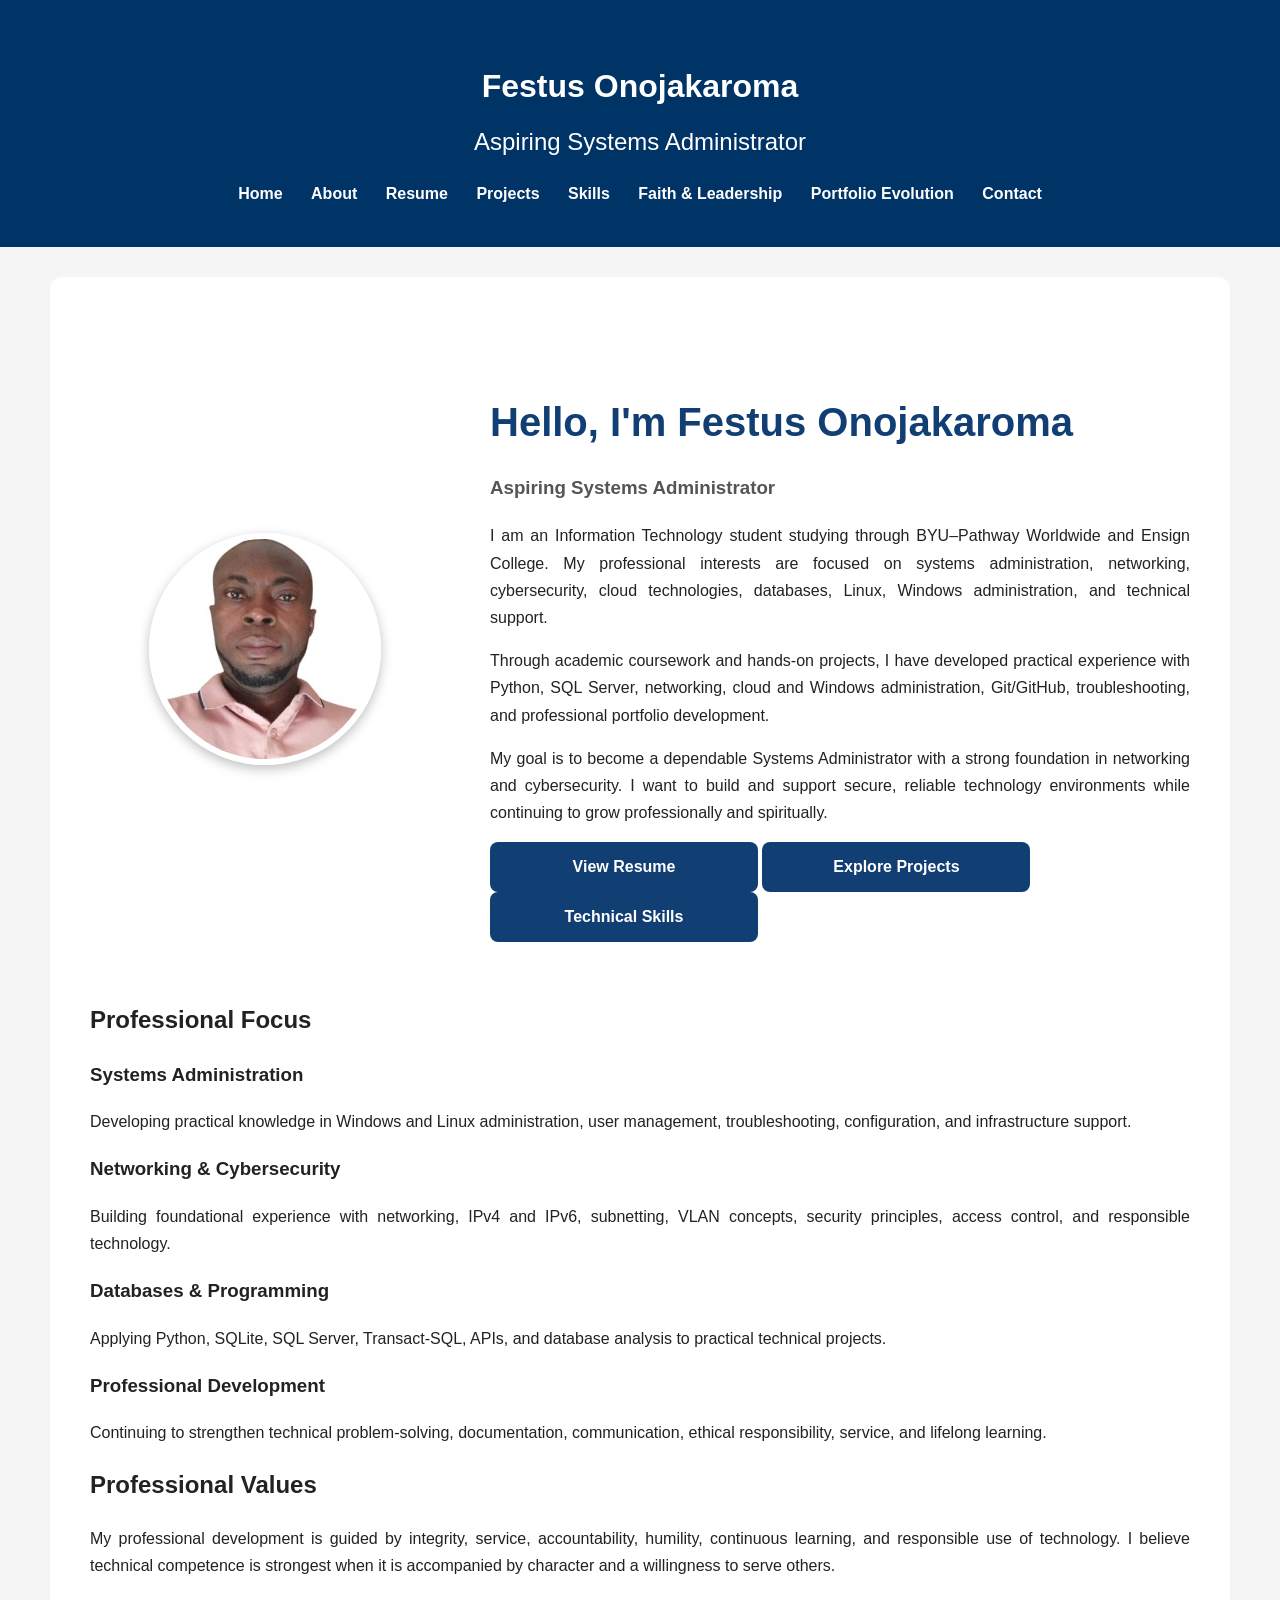
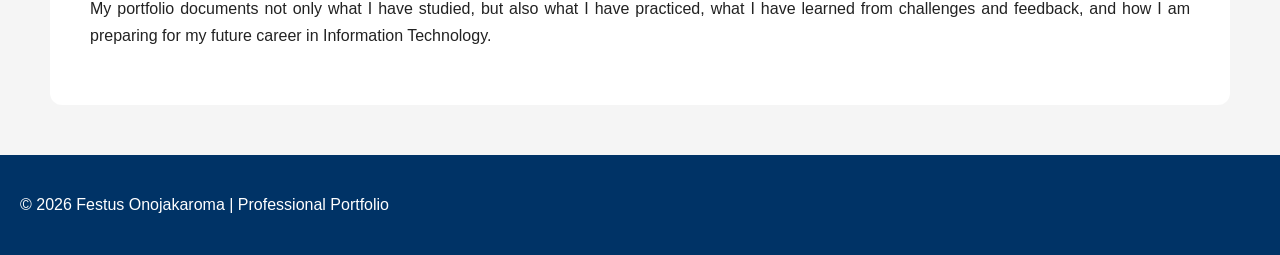
<file: index.html>
<!DOCTYPE html>
<html lang="en">
<head>
    <meta charset="UTF-8">
    <meta name="viewport" content="width=device-width, initial-scale=1.0">
    <title>Festus Onojakaroma | Professional Portfolio</title>

    <link rel="stylesheet" href="css/style.css">
</head>

<body>

<header>

    <h1>Festus Onojakaroma</h1>

    <h2>Aspiring Systems Administrator</h2>

    <nav>
        <a href="index.html">Home</a>
        <a href="about.html">About</a>
        <a href="resume.html">Resume</a>
        <a href="projects.html">Projects</a>
        <a href="skills.html">Skills</a>
        <a href="faith.html">Faith & Leadership</a>
        <a href="evolution.html">Portfolio Evolution</a>
        <a href="contact.html">Contact</a>
    </nav>

</header>

<main>

<section class="hero">

    <div class="hero-image">
        <img src="images/MY PASSPORT 02.jpg"
             alt="Professional portrait of Festus Onojakaroma"
             class="profile-image">
    </div>

    <div class="hero-text">

        <h2>Hello, I'm Festus Onojakaroma</h2>

        <h3>Aspiring Systems Administrator</h3>

        <p>
            I am an Information Technology student studying through
            BYU–Pathway Worldwide and Ensign College. My professional
            interests are focused on systems administration, networking,
            cybersecurity, cloud technologies, databases, Linux,
            Windows administration, and technical support.
        </p>

        <p>
            Through academic coursework and hands-on projects, I have
            developed practical experience with Python, SQL Server,
            networking, cloud and Windows administration, Git/GitHub,
            troubleshooting, and professional portfolio development.
        </p>

        <p>
            My goal is to become a dependable Systems Administrator with
            a strong foundation in networking and cybersecurity. I want
            to build and support secure, reliable technology environments
            while continuing to grow professionally and spiritually.
        </p>

        <div class="hero-buttons">

            <a href="resume.html" class="button">
                View Resume
            </a>

            <a href="projects.html" class="button">
                Explore Projects
            </a>

            <a href="skills.html" class="button">
                Technical Skills
            </a>

        </div>

    </div>

</section>

<section class="home-overview">

    <h2>Professional Focus</h2>

    <div class="overview-container">

        <div class="overview-card">
            <h3>Systems Administration</h3>
            <p>
                Developing practical knowledge in Windows and Linux
                administration, user management, troubleshooting,
                configuration, and infrastructure support.
            </p>
        </div>

        <div class="overview-card">
            <h3>Networking & Cybersecurity</h3>
            <p>
                Building foundational experience with networking,
                IPv4 and IPv6, subnetting, VLAN concepts, security
                principles, access control, and responsible technology.
            </p>
        </div>

        <div class="overview-card">
            <h3>Databases & Programming</h3>
            <p>
                Applying Python, SQLite, SQL Server, Transact-SQL,
                APIs, and database analysis to practical technical
                projects.
            </p>
        </div>

        <div class="overview-card">
            <h3>Professional Development</h3>
            <p>
                Continuing to strengthen technical problem-solving,
                documentation, communication, ethical responsibility,
                service, and lifelong learning.
            </p>
        </div>

    </div>

</section>

<section class="home-values">

    <h2>Professional Values</h2>

    <p>
        My professional development is guided by integrity, service,
        accountability, humility, continuous learning, and responsible
        use of technology. I believe technical competence is strongest
        when it is accompanied by character and a willingness to serve
        others.
    </p>

    <p>
        My portfolio documents not only what I have studied, but also
        what I have practiced, what I have learned from challenges and
        feedback, and how I am preparing for my future career in
        Information Technology.
    </p>

</section>

</main>

<footer>

    <p>
        © 2026 Festus Onojakaroma | Professional Portfolio
    </p>

</footer>

</body>
</html>
</file>
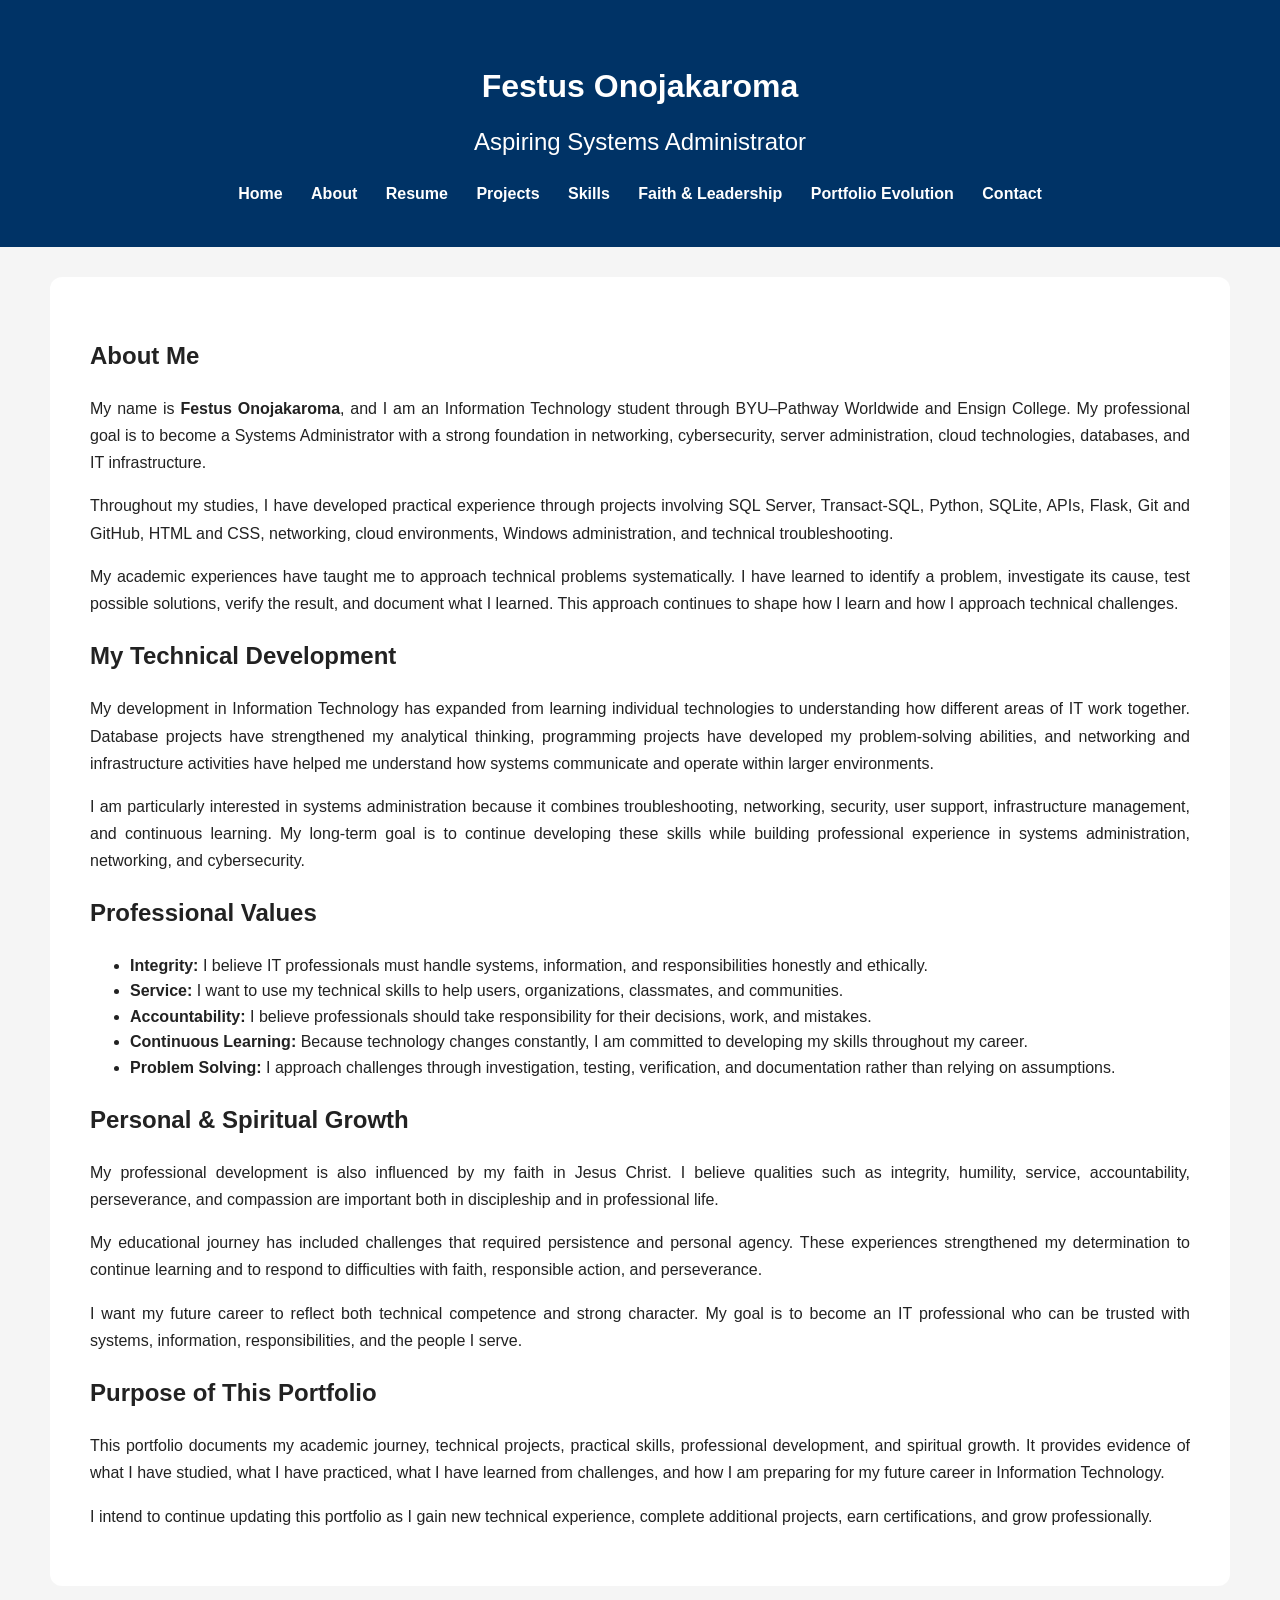
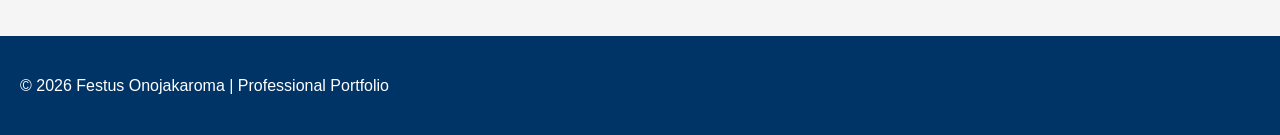
<file: about.html>
<!DOCTYPE html>
<html lang="en">
<head>
    <meta charset="UTF-8">
    <meta name="viewport" content="width=device-width, initial-scale=1.0">
    <title>About Me | Festus Onojakaroma</title>
    <link rel="stylesheet" href="css/style.css">
</head>

<body>

<header>

    <h1>Festus Onojakaroma</h1>
    <h2>Aspiring Systems Administrator</h2>

    <nav>
        <a href="index.html">Home</a>
        <a href="about.html">About</a>
        <a href="resume.html">Resume</a>
        <a href="projects.html">Projects</a>
        <a href="skills.html">Skills</a>
        <a href="faith.html">Faith & Leadership</a>
        <a href="evolution.html">Portfolio Evolution</a>
        <a href="contact.html">Contact</a>
    </nav>

</header>

<main>

<section class="about">

    <h1>About Me</h1>

    <p>
        My name is <strong>Festus Onojakaroma</strong>, and I am an
        Information Technology student through BYU–Pathway Worldwide
        and Ensign College. My professional goal is to become a
        Systems Administrator with a strong foundation in networking,
        cybersecurity, server administration, cloud technologies,
        databases, and IT infrastructure.
    </p>

    <p>
        Throughout my studies, I have developed practical experience
        through projects involving SQL Server, Transact-SQL, Python,
        SQLite, APIs, Flask, Git and GitHub, HTML and CSS, networking,
        cloud environments, Windows administration, and technical
        troubleshooting.
    </p>

    <p>
        My academic experiences have taught me to approach technical
        problems systematically. I have learned to identify a problem,
        investigate its cause, test possible solutions, verify the
        result, and document what I learned. This approach continues
        to shape how I learn and how I approach technical challenges.
    </p>

    <h2>My Technical Development</h2>

    <p>
        My development in Information Technology has expanded from
        learning individual technologies to understanding how different
        areas of IT work together. Database projects have strengthened
        my analytical thinking, programming projects have developed my
        problem-solving abilities, and networking and infrastructure
        activities have helped me understand how systems communicate
        and operate within larger environments.
    </p>

    <p>
        I am particularly interested in systems administration because
        it combines troubleshooting, networking, security, user support,
        infrastructure management, and continuous learning. My long-term
        goal is to continue developing these skills while building
        professional experience in systems administration, networking,
        and cybersecurity.
    </p>

    <h2>Professional Values</h2>

    <ul>
        <li>
            <strong>Integrity:</strong> I believe IT professionals must
            handle systems, information, and responsibilities honestly
            and ethically.
        </li>

        <li>
            <strong>Service:</strong> I want to use my technical skills
            to help users, organizations, classmates, and communities.
        </li>

        <li>
            <strong>Accountability:</strong> I believe professionals
            should take responsibility for their decisions, work, and
            mistakes.
        </li>

        <li>
            <strong>Continuous Learning:</strong> Because technology
            changes constantly, I am committed to developing my skills
            throughout my career.
        </li>

        <li>
            <strong>Problem Solving:</strong> I approach challenges
            through investigation, testing, verification, and
            documentation rather than relying on assumptions.
        </li>
    </ul>

    <h2>Personal & Spiritual Growth</h2>

    <p>
        My professional development is also influenced by my faith in
        Jesus Christ. I believe qualities such as integrity, humility,
        service, accountability, perseverance, and compassion are
        important both in discipleship and in professional life.
    </p>

    <p>
        My educational journey has included challenges that required
        persistence and personal agency. These experiences strengthened
        my determination to continue learning and to respond to
        difficulties with faith, responsible action, and perseverance.
    </p>

    <p>
        I want my future career to reflect both technical competence
        and strong character. My goal is to become an IT professional
        who can be trusted with systems, information, responsibilities,
        and the people I serve.
    </p>

    <h2>Purpose of This Portfolio</h2>

    <p>
        This portfolio documents my academic journey, technical
        projects, practical skills, professional development, and
        spiritual growth. It provides evidence of what I have studied,
        what I have practiced, what I have learned from challenges, and
        how I am preparing for my future career in Information Technology.
    </p>

    <p>
        I intend to continue updating this portfolio as I gain new
        technical experience, complete additional projects, earn
        certifications, and grow professionally.
    </p>

</section>

</main>

<footer>

    <p>&copy; 2026 Festus Onojakaroma | Professional Portfolio</p>

</footer>

</body>
</html>
</file>
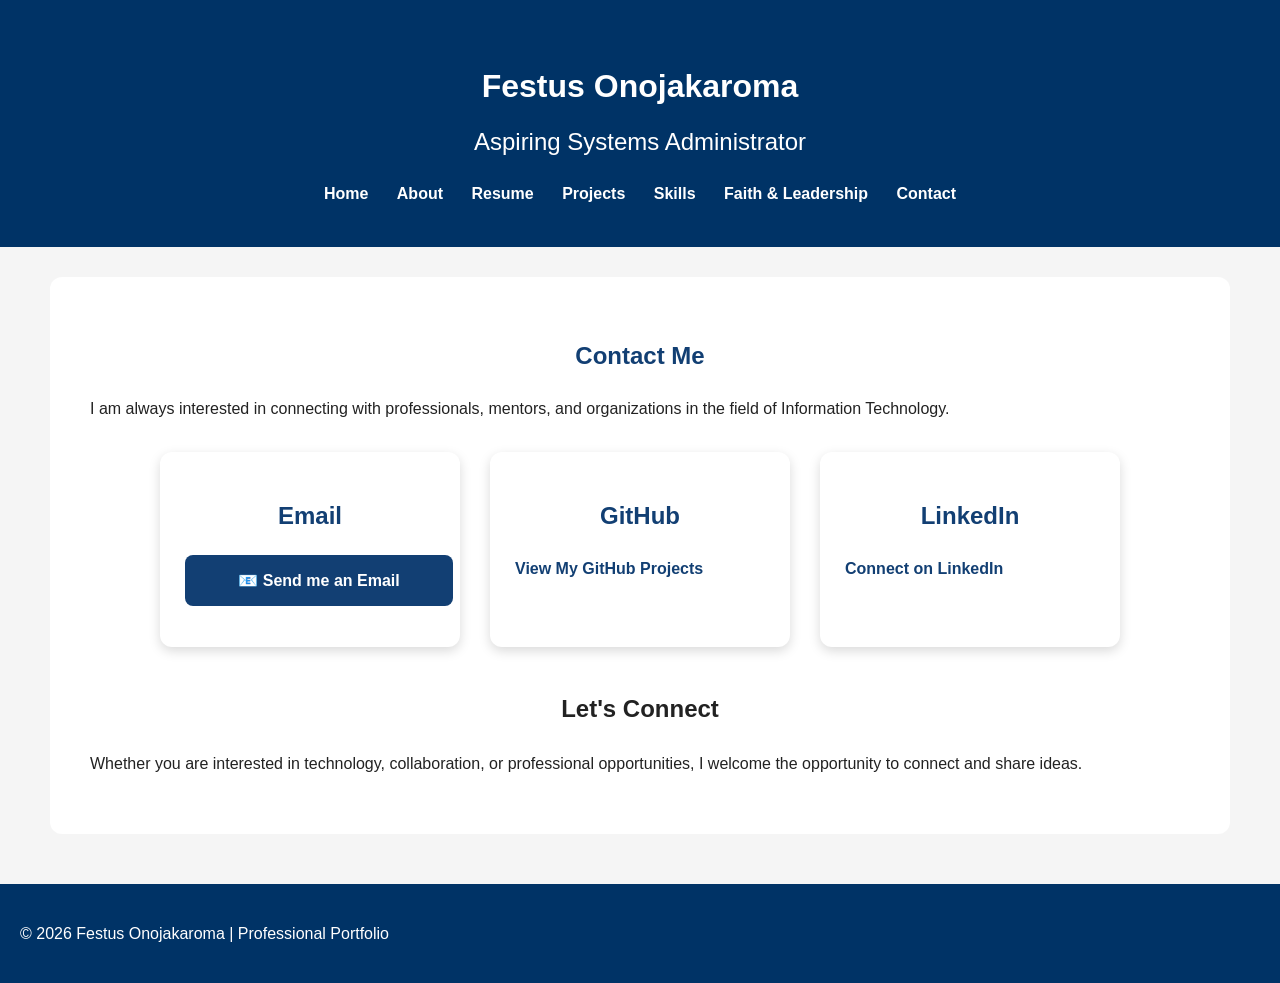
<file: contact.html>
<!DOCTYPE html>
<html lang="en">
<head>
<meta charset="UTF-8">
<meta name="viewport" content="width=device-width, initial-scale=1.0">
<title>Contact | Festus Onojakaroma</title>
<link rel="stylesheet" href="css/style.css">
</head>

<body>

<header>

<h1>Festus Onojakaroma</h1>
<h2>Aspiring Systems Administrator</h2>

<nav>
<a href="index.html">Home</a>
<a href="about.html">About</a>
<a href="resume.html">Resume</a>
<a href="projects.html">Projects</a>
<a href="skills.html">Skills</a>
<a href="faith.html">Faith & Leadership</a>
<a href="contact.html">Contact</a>
</nav>

</header>

<main>
<section class="contact">

    <h1>Contact Me</h1>


    <p>
        I am always interested in connecting with professionals,
        mentors, and organizations in the field of Information Technology.
    </p>



    <div class="contact-container">


       <div class="contact-card">

    <h2>Email</h2>

    <p>
        <a href="mailto:gitechsys@gmail.com" class="button">
            📧 Send me an Email
        </a>
    </p>

</div>




        <div class="contact-card">

            <h2>GitHub</h2>

            <p>
                <a href="https://github.com/GITS-02/Professional-Portfolio.git"
                   target="_blank">
                    View My GitHub Projects
                </a>
            </p>

        </div>




        <div class="contact-card">

            <h2>LinkedIn</h2>

            <p>
                <a href="https://linkedin.com/in/yourprofile"
                   target="_blank">
                    Connect on LinkedIn
                </a>
            </p>

        </div>



    </div>



    <div class="contact-message">

        <h2>Let's Connect</h2>

        <p>
            Whether you are interested in technology,
            collaboration, or professional opportunities,
            I welcome the opportunity to connect and share ideas.
        </p>

    </div>


</section>

</main>

<footer>

<p>&copy; 2026 Festus Onojakaroma | Professional Portfolio</p>

</footer>

</body>
</html>
</file>
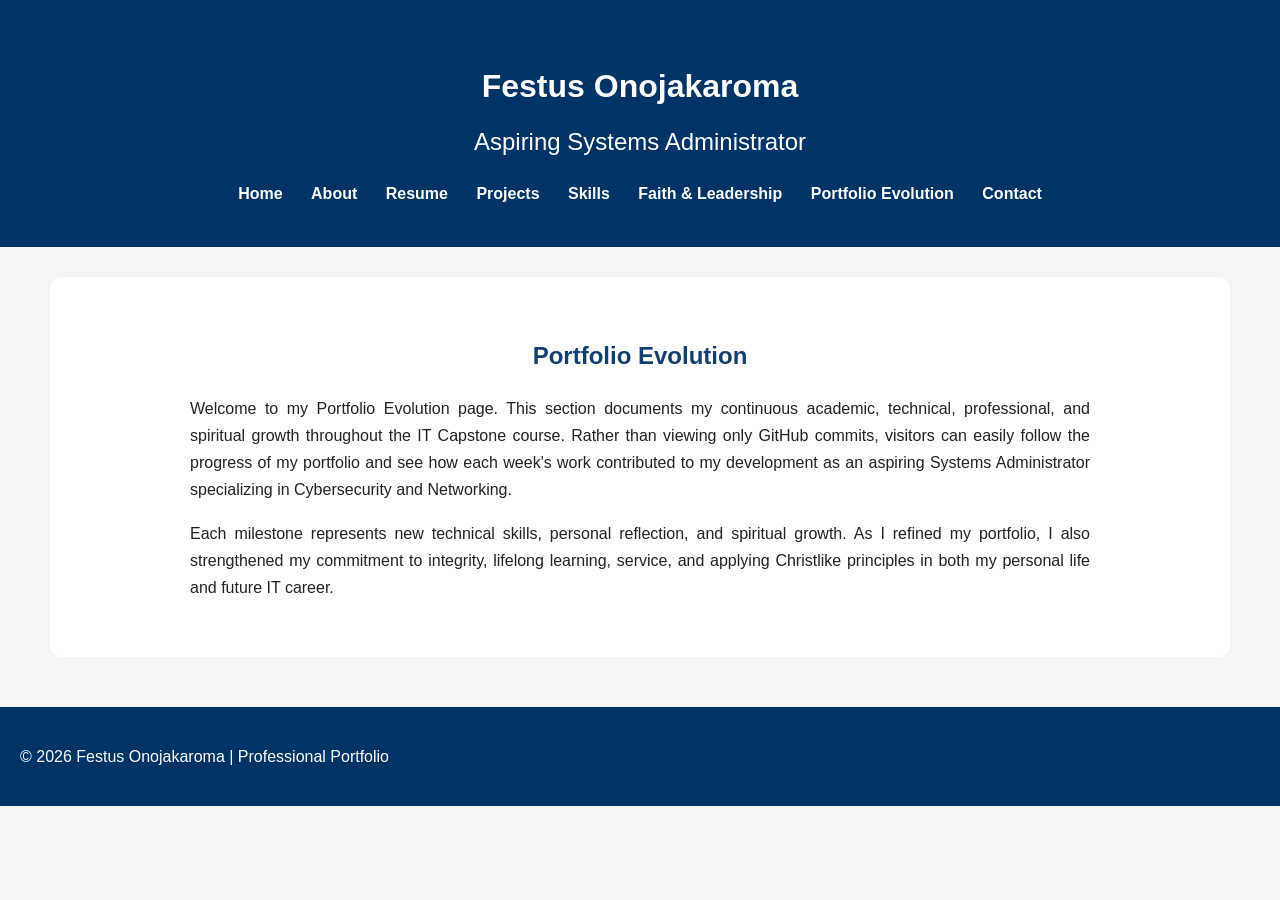
<file: evaluation.html>
<!DOCTYPE html>
<html lang="en">
<head>
    <meta charset="UTF-8">
    <meta name="viewport" content="width=device-width, initial-scale=1.0">
    <title>Portfolio Evolution | Festus Onojakaroma</title>
    <link rel="stylesheet" href="css/style.css">
</head>

<body>

<header>

<h1>Festus Onojakaroma</h1>

<h2>Aspiring Systems Administrator</h2>

<nav>
<a href="index.html">Home</a>
<a href="about.html">About</a>
<a href="resume.html">Resume</a>
<a href="projects.html">Projects</a>
<a href="skills.html">Skills</a>
<a href="faith.html">Faith & Leadership</a>
<a href="evolution.html">Portfolio Evolution</a>
<a href="contact.html">Contact</a>
</nav>

</header>

<main>

<section class="faith">

<h1>Portfolio Evolution</h1>

<p>
Welcome to my Portfolio Evolution page. This section documents my
continuous academic, technical, professional, and spiritual growth
throughout the IT Capstone course. Rather than viewing only GitHub
commits, visitors can easily follow the progress of my portfolio and
see how each week's work contributed to my development as an aspiring
Systems Administrator specializing in Cybersecurity and Networking.
</p>

<p>
Each milestone represents new technical skills, personal reflection,
and spiritual growth. As I refined my portfolio, I also strengthened
my commitment to integrity, lifelong learning, service, and applying
Christlike principles in both my personal life and future IT career.
</p>

</section>

</main>

<footer>

<p>&copy; 2026 Festus Onojakaroma | Professional Portfolio</p>

</footer>

</body>
</html>
</file>
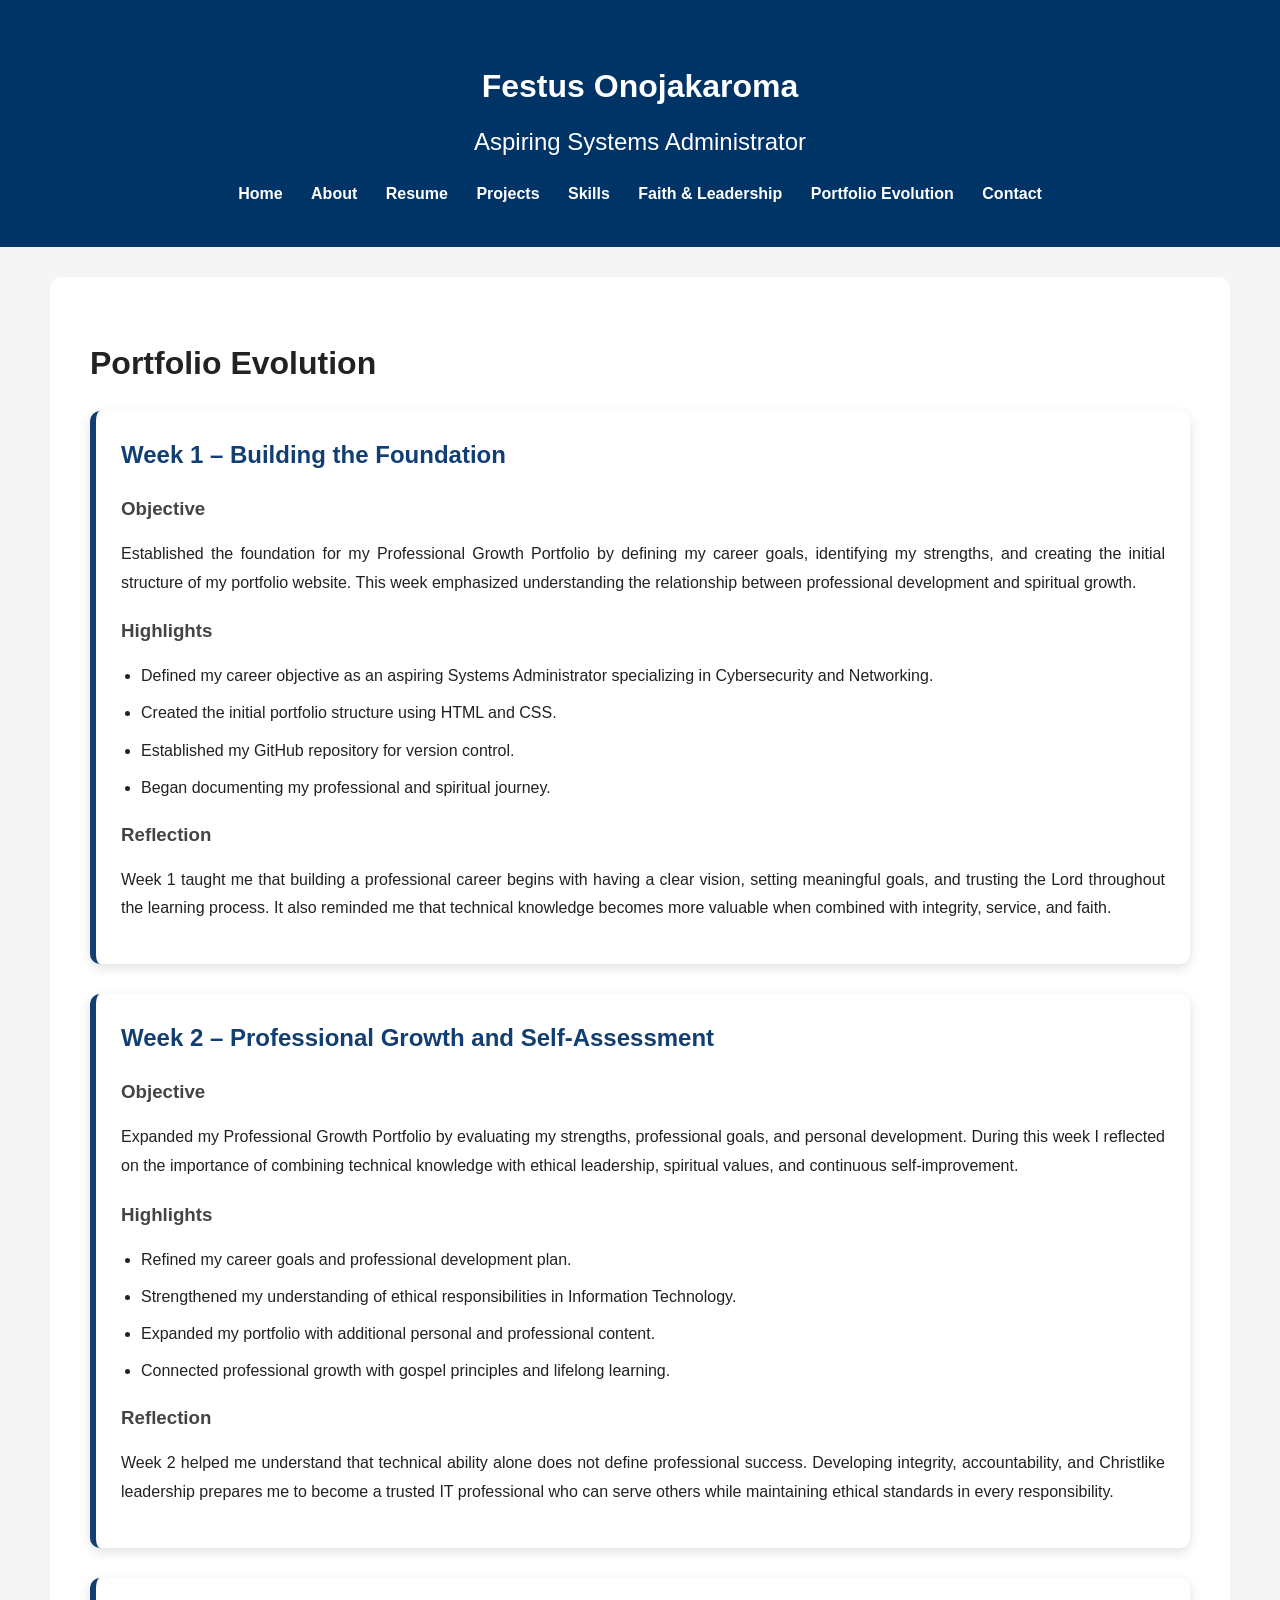
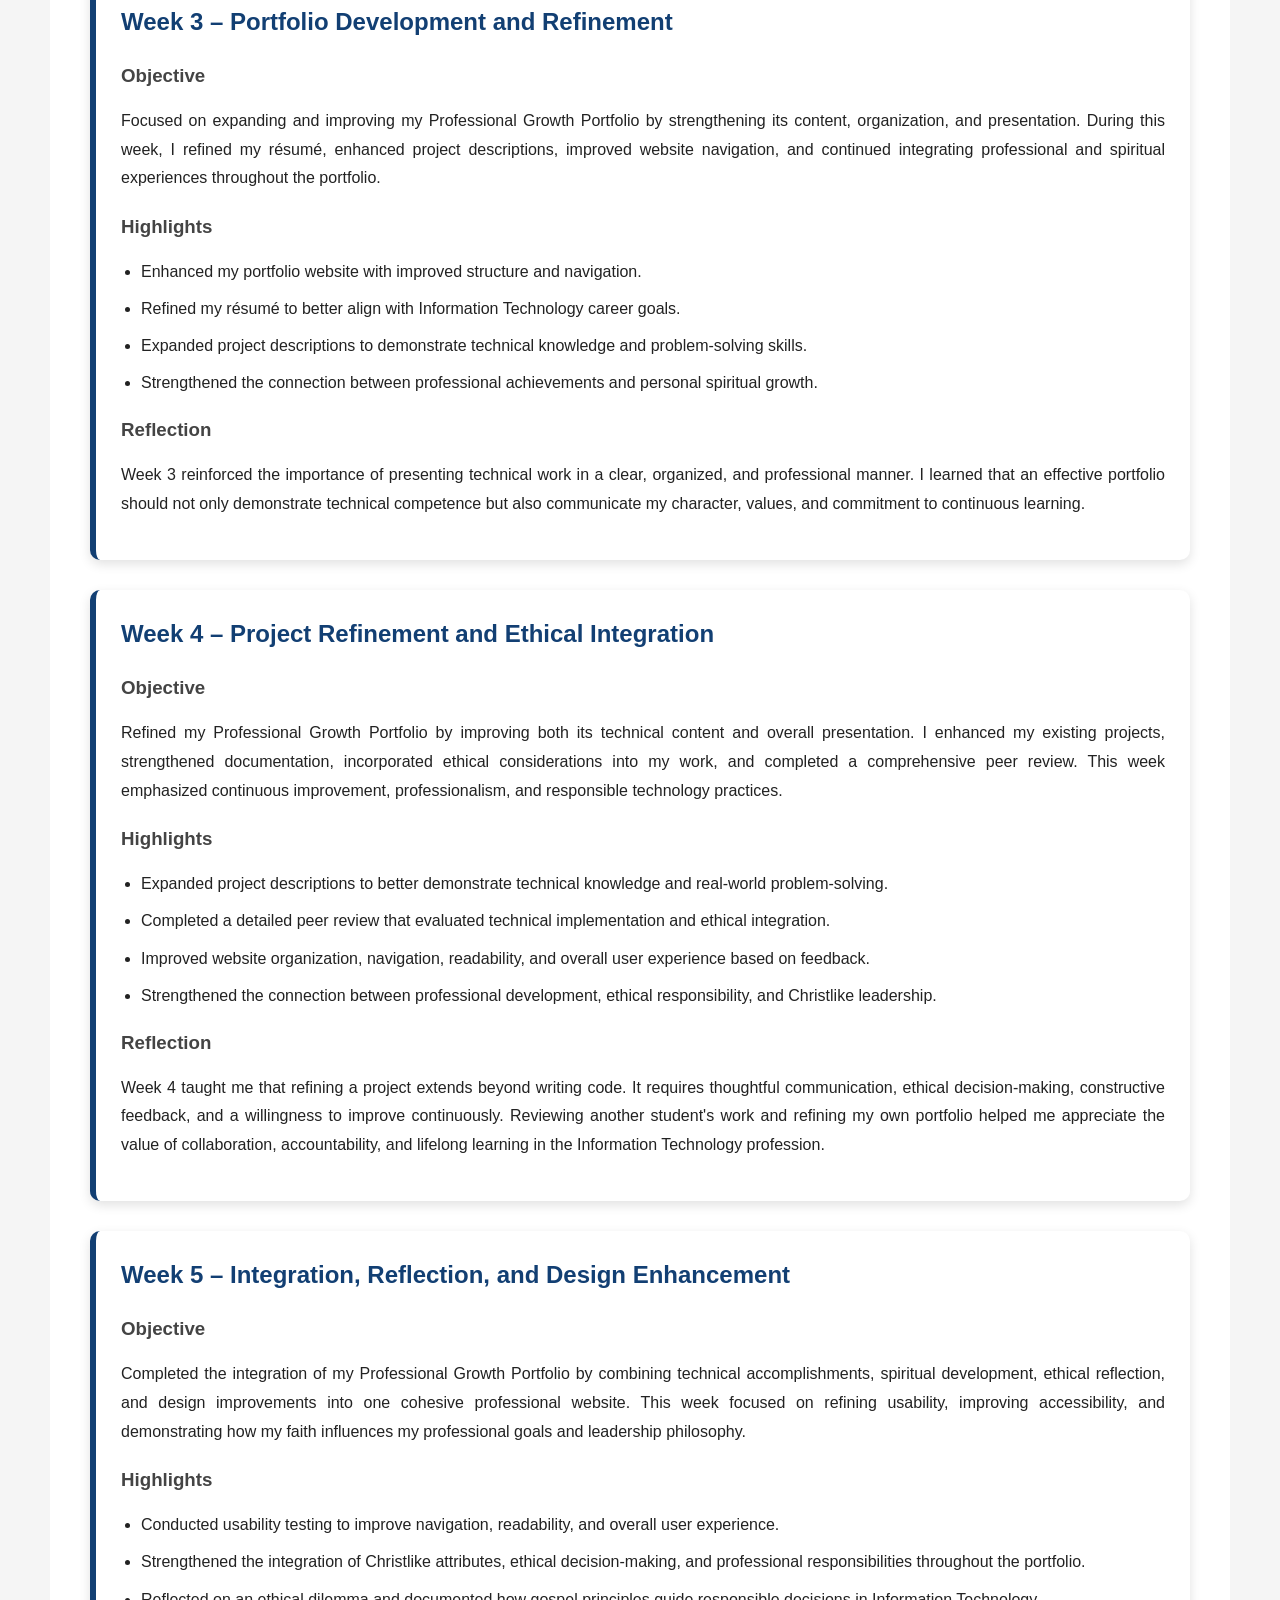
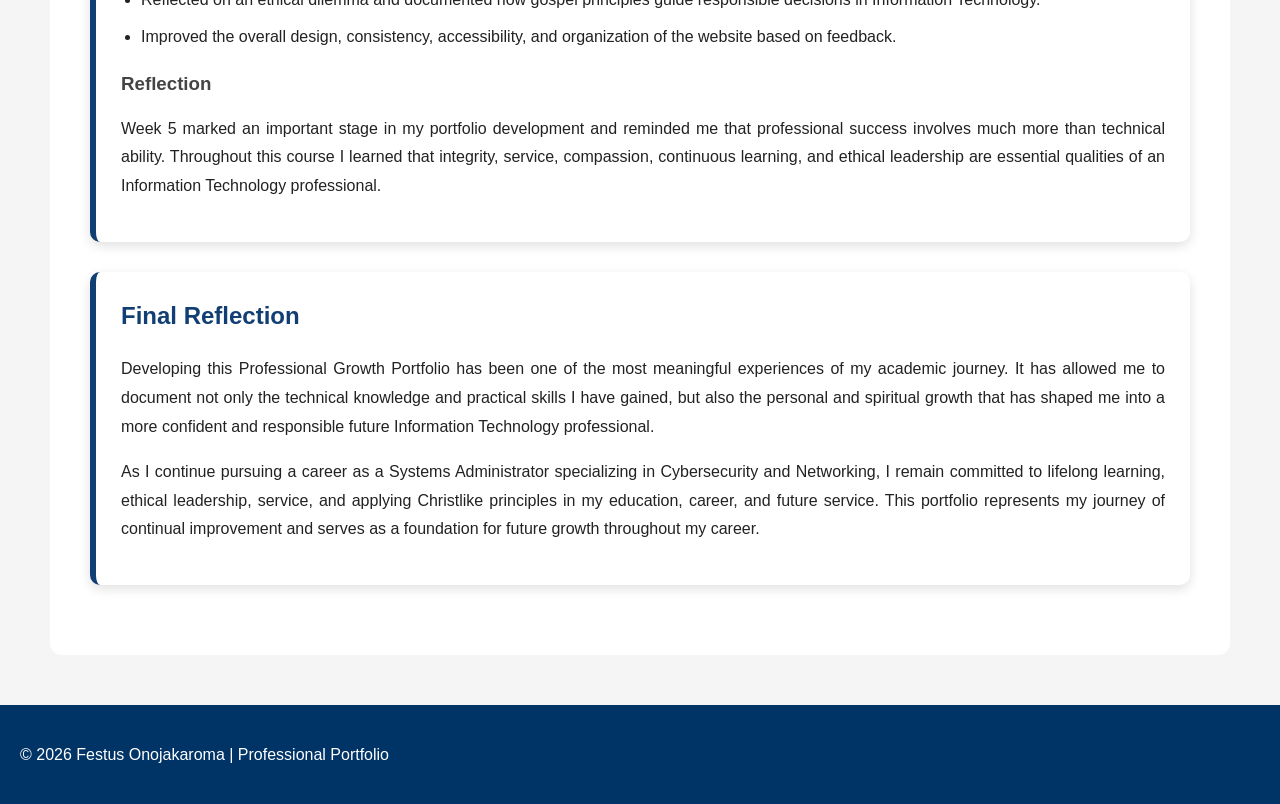
<file: evolution.html>
<!DOCTYPE html>
<html lang="en">
<head>
    <meta charset="UTF-8">
    <meta name="viewport" content="width=device-width, initial-scale=1.0">
    <title>Portfolio Evolution | Festus Onojakaroma</title>
    <link rel="stylesheet" href="css/style.css">
</head>

<body>

<header>

    <h1>Festus Onojakaroma</h1>

    <h2>Aspiring Systems Administrator</h2>

    <nav>
        <a href="index.html">Home</a>
        <a href="about.html">About</a>
        <a href="resume.html">Resume</a>
        <a href="projects.html">Projects</a>
        <a href="skills.html">Skills</a>
        <a href="faith.html">Faith & Leadership</a>
        <a href="evolution.html">Portfolio Evolution</a>
        <a href="contact.html">Contact</a>
    </nav>

</header>

<main>

    <h1 class="page-title">Portfolio Evolution</h1>

    <section class="timeline-card">

        <h2>Week 1 – Building the Foundation</h2>

        <h3>Objective</h3>

        <p>
            Established the foundation for my Professional Growth Portfolio
            by defining my career goals, identifying my strengths, and
            creating the initial structure of my portfolio website. This
            week emphasized understanding the relationship between
            professional development and spiritual growth.
        </p>

        <h3>Highlights</h3>

        <ul>
            <li>Defined my career objective as an aspiring Systems Administrator specializing in Cybersecurity and Networking.</li>
            <li>Created the initial portfolio structure using HTML and CSS.</li>
            <li>Established my GitHub repository for version control.</li>
            <li>Began documenting my professional and spiritual journey.</li>
        </ul>

        <h3>Reflection</h3>

        <p>
            Week 1 taught me that building a professional career begins with
            having a clear vision, setting meaningful goals, and trusting the
            Lord throughout the learning process. It also reminded me that
            technical knowledge becomes more valuable when combined with
            integrity, service, and faith.
        </p>

    </section>


    <section class="timeline-card">

        <h2>Week 2 – Professional Growth and Self-Assessment</h2>

        <h3>Objective</h3>

        <p>
            Expanded my Professional Growth Portfolio by evaluating my
            strengths, professional goals, and personal development. During
            this week I reflected on the importance of combining technical
            knowledge with ethical leadership, spiritual values, and
            continuous self-improvement.
        </p>

        <h3>Highlights</h3>

        <ul>
            <li>Refined my career goals and professional development plan.</li>
            <li>Strengthened my understanding of ethical responsibilities in Information Technology.</li>
            <li>Expanded my portfolio with additional personal and professional content.</li>
            <li>Connected professional growth with gospel principles and lifelong learning.</li>
        </ul>

        <h3>Reflection</h3>

        <p>
            Week 2 helped me understand that technical ability alone does not
            define professional success. Developing integrity, accountability,
            and Christlike leadership prepares me to become a trusted IT
            professional who can serve others while maintaining ethical
            standards in every responsibility.
        </p>

    </section>


    <section class="timeline-card">

        <h2>Week 3 – Portfolio Development and Refinement</h2>

        <h3>Objective</h3>

        <p>
            Focused on expanding and improving my Professional Growth Portfolio
            by strengthening its content, organization, and presentation.
            During this week, I refined my résumé, enhanced project
            descriptions, improved website navigation, and continued
            integrating professional and spiritual experiences throughout
            the portfolio.
        </p>

        <h3>Highlights</h3>

        <ul>
            <li>Enhanced my portfolio website with improved structure and navigation.</li>
            <li>Refined my résumé to better align with Information Technology career goals.</li>
            <li>Expanded project descriptions to demonstrate technical knowledge and problem-solving skills.</li>
            <li>Strengthened the connection between professional achievements and personal spiritual growth.</li>
        </ul>

        <h3>Reflection</h3>

        <p>
            Week 3 reinforced the importance of presenting technical work in a
            clear, organized, and professional manner. I learned that an
            effective portfolio should not only demonstrate technical
            competence but also communicate my character, values, and
            commitment to continuous learning.
        </p>

    </section>


    <section class="timeline-card">

        <h2>Week 4 – Project Refinement and Ethical Integration</h2>

        <h3>Objective</h3>

        <p>
            Refined my Professional Growth Portfolio by improving both its
            technical content and overall presentation. I enhanced my
            existing projects, strengthened documentation, incorporated
            ethical considerations into my work, and completed a
            comprehensive peer review. This week emphasized continuous
            improvement, professionalism, and responsible technology
            practices.
        </p>

        <h3>Highlights</h3>

        <ul>
            <li>Expanded project descriptions to better demonstrate technical knowledge and real-world problem-solving.</li>
            <li>Completed a detailed peer review that evaluated technical implementation and ethical integration.</li>
            <li>Improved website organization, navigation, readability, and overall user experience based on feedback.</li>
            <li>Strengthened the connection between professional development, ethical responsibility, and Christlike leadership.</li>
        </ul>

        <h3>Reflection</h3>

        <p>
            Week 4 taught me that refining a project extends beyond writing
            code. It requires thoughtful communication, ethical
            decision-making, constructive feedback, and a willingness to
            improve continuously. Reviewing another student's work and
            refining my own portfolio helped me appreciate the value of
            collaboration, accountability, and lifelong learning in the
            Information Technology profession.
        </p>

    </section>


    <section class="timeline-card">

        <h2>Week 5 – Integration, Reflection, and Design Enhancement</h2>

        <h3>Objective</h3>

        <p>
            Completed the integration of my Professional Growth Portfolio by
            combining technical accomplishments, spiritual development,
            ethical reflection, and design improvements into one cohesive
            professional website. This week focused on refining usability,
            improving accessibility, and demonstrating how my faith
            influences my professional goals and leadership philosophy.
        </p>

        <h3>Highlights</h3>

        <ul>
            <li>Conducted usability testing to improve navigation, readability, and overall user experience.</li>
            <li>Strengthened the integration of Christlike attributes, ethical decision-making, and professional responsibilities throughout the portfolio.</li>
            <li>Reflected on an ethical dilemma and documented how gospel principles guide responsible decisions in Information Technology.</li>
            <li>Improved the overall design, consistency, accessibility, and organization of the website based on feedback.</li>
        </ul>

        <h3>Reflection</h3>

        <p>
            Week 5 marked an important stage in my portfolio development and
            reminded me that professional success involves much more than
            technical ability. Throughout this course I learned that
            integrity, service, compassion, continuous learning, and ethical
            leadership are essential qualities of an Information Technology
            professional.
        </p>

    </section>


    <section class="timeline-card">

        <h2>Final Reflection</h2>

        <p>
            Developing this Professional Growth Portfolio has been one of the
            most meaningful experiences of my academic journey. It has allowed
            me to document not only the technical knowledge and practical
            skills I have gained, but also the personal and spiritual growth
            that has shaped me into a more confident and responsible future
            Information Technology professional.
        </p>

        <p>
            As I continue pursuing a career as a Systems Administrator
            specializing in Cybersecurity and Networking, I remain committed
            to lifelong learning, ethical leadership, service, and applying
            Christlike principles in my education, career, and future service.
            This portfolio represents my journey of continual improvement and
            serves as a foundation for future growth throughout my career.
        </p>

    </section>

</main>

<footer>

    <p>&copy; 2026 Festus Onojakaroma | Professional Portfolio</p>

</footer>

</body>
</html>
</file>
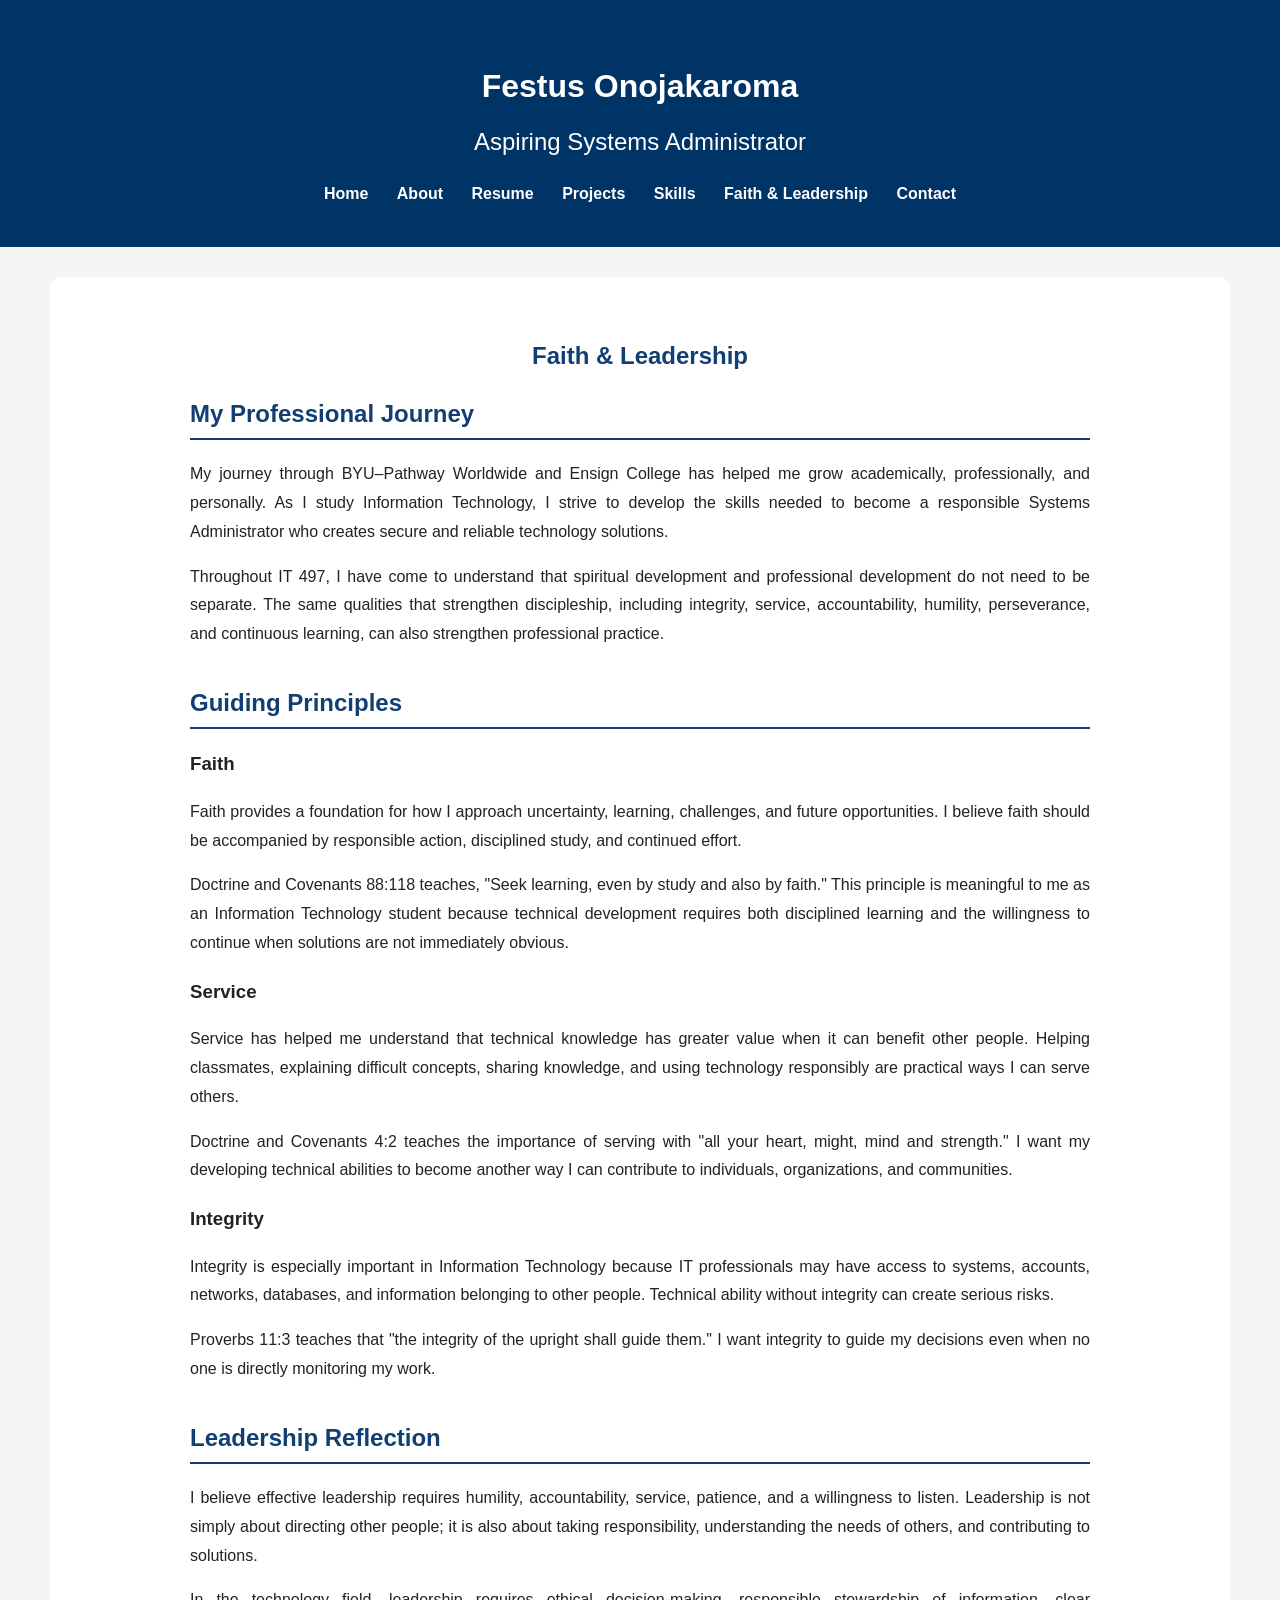
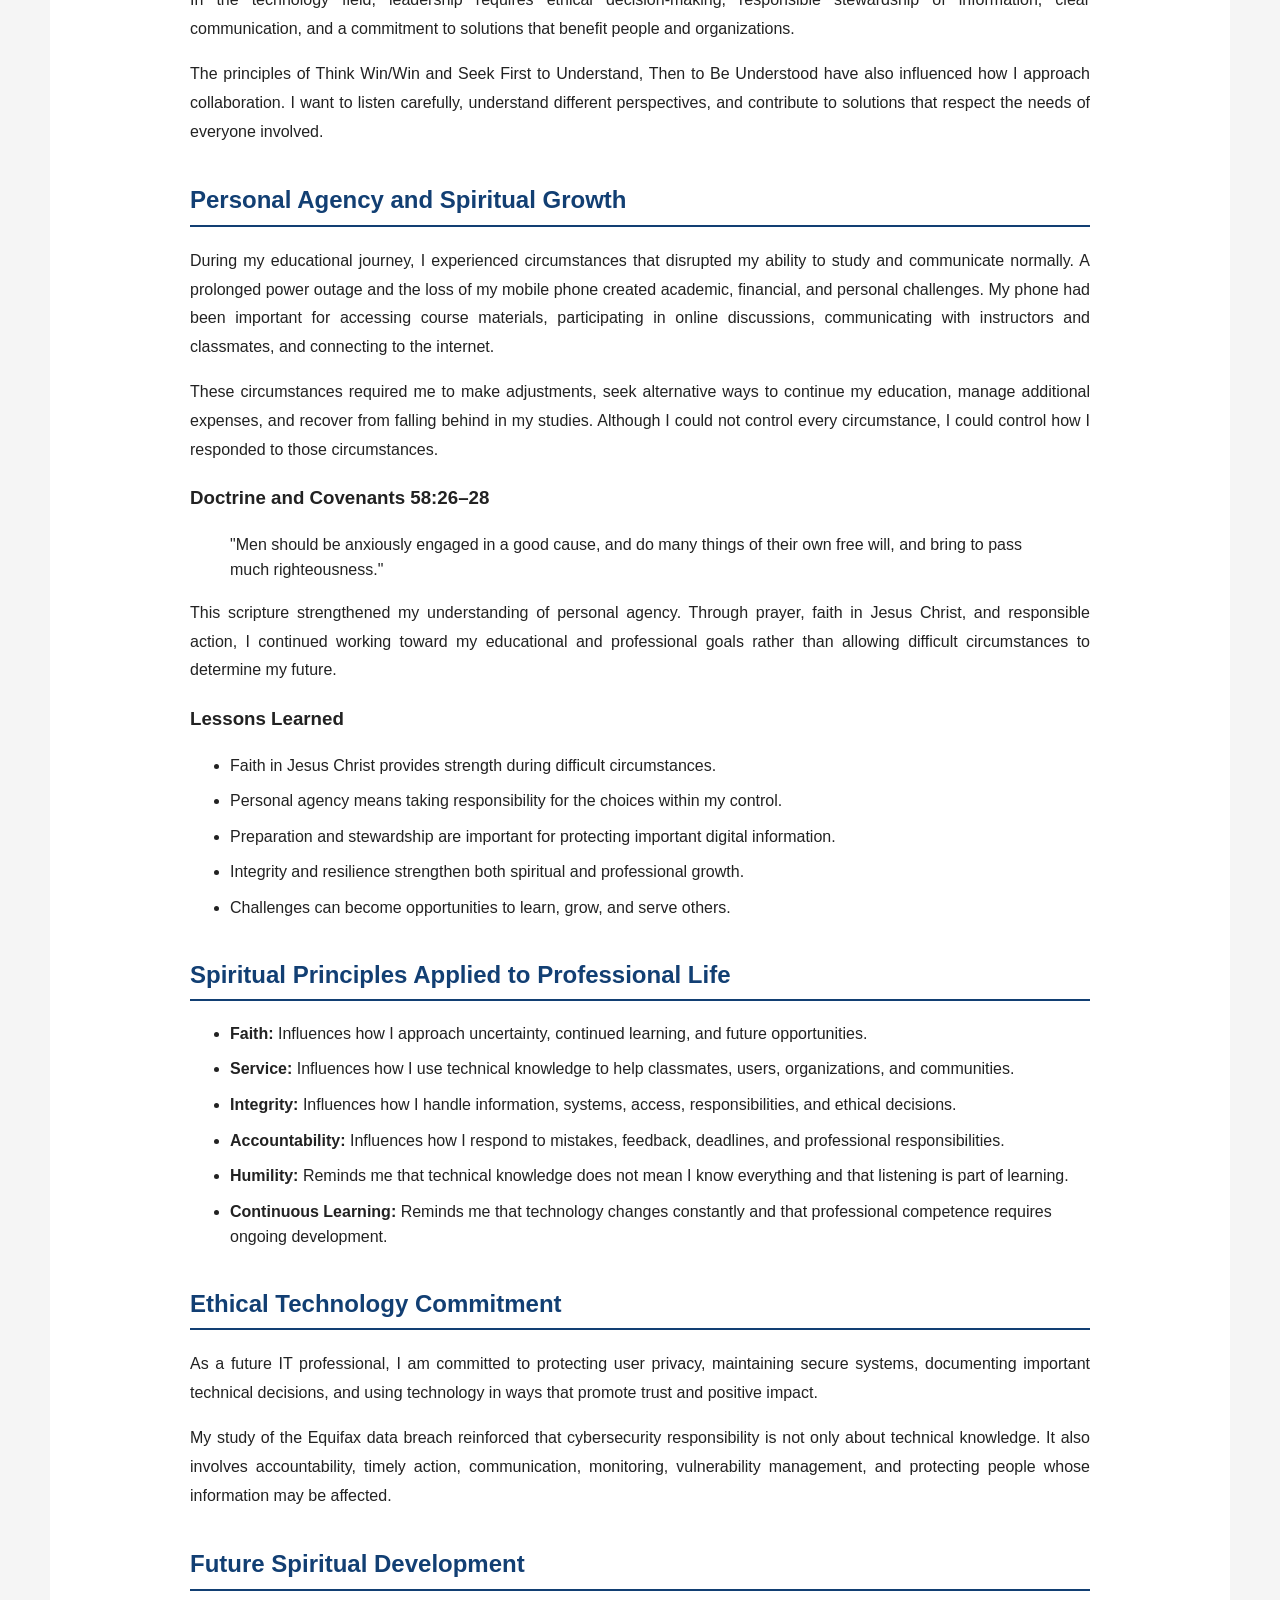
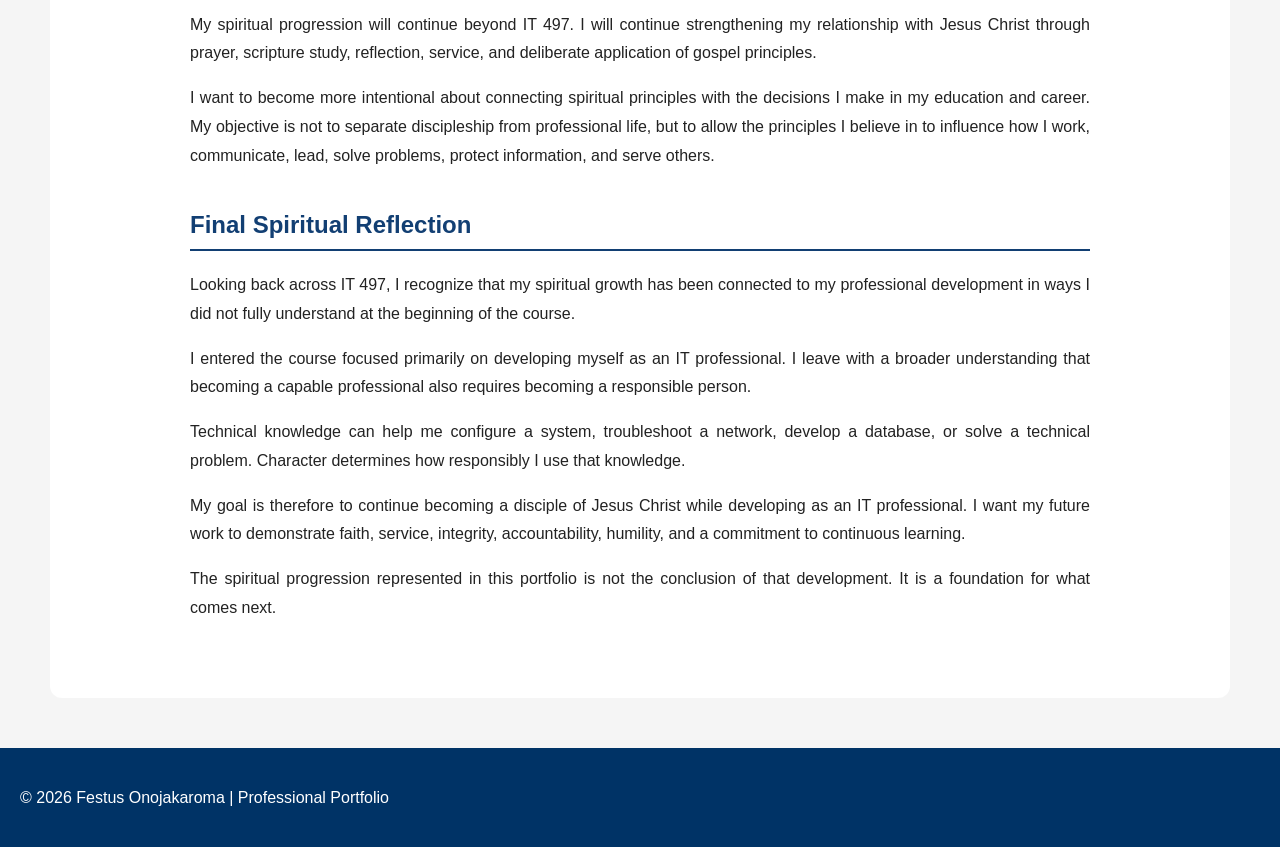
<file: faith.html>
<!DOCTYPE html>
<html lang="en">
<head>
<meta charset="UTF-8">
<meta name="viewport" content="width=device-width, initial-scale=1.0">
<title>Faith & Leadership | Festus Onojakaroma</title>
<link rel="stylesheet" href="css/style.css">
</head>

<body>

<header>

<h1>Festus Onojakaroma</h1>
<h2>Aspiring Systems Administrator</h2>

<nav>
<a href="index.html">Home</a>
<a href="about.html">About</a>
<a href="resume.html">Resume</a>
<a href="projects.html">Projects</a>
<a href="skills.html">Skills</a>
<a href="faith.html">Faith & Leadership</a>
<a href="contact.html">Contact</a>
</nav>

</header>

<main>

<section class="faith">

    <h1>Faith & Leadership</h1>

    <div class="faith-section">

        <h2>My Professional Journey</h2>

        <p>
            My journey through BYU–Pathway Worldwide and Ensign College
            has helped me grow academically, professionally, and personally.
            As I study Information Technology, I strive to develop the skills
            needed to become a responsible Systems Administrator who creates
            secure and reliable technology solutions.
        </p>

        <p>
            Throughout IT 497, I have come to understand that spiritual
            development and professional development do not need to be
            separate. The same qualities that strengthen discipleship,
            including integrity, service, accountability, humility,
            perseverance, and continuous learning, can also strengthen
            professional practice.
        </p>

    </div>


    <div class="faith-section">

        <h2>Guiding Principles</h2>

        <h3>Faith</h3>

        <p>
            Faith provides a foundation for how I approach uncertainty,
            learning, challenges, and future opportunities. I believe faith
            should be accompanied by responsible action, disciplined study,
            and continued effort.
        </p>

        <p>
            Doctrine and Covenants 88:118 teaches, "Seek learning, even by
            study and also by faith." This principle is meaningful to me as
            an Information Technology student because technical development
            requires both disciplined learning and the willingness to continue
            when solutions are not immediately obvious.
        </p>

        <h3>Service</h3>

        <p>
            Service has helped me understand that technical knowledge has
            greater value when it can benefit other people. Helping classmates,
            explaining difficult concepts, sharing knowledge, and using
            technology responsibly are practical ways I can serve others.
        </p>

        <p>
            Doctrine and Covenants 4:2 teaches the importance of serving with
            "all your heart, might, mind and strength." I want my developing
            technical abilities to become another way I can contribute to
            individuals, organizations, and communities.
        </p>

        <h3>Integrity</h3>

        <p>
            Integrity is especially important in Information Technology
            because IT professionals may have access to systems, accounts,
            networks, databases, and information belonging to other people.
            Technical ability without integrity can create serious risks.
        </p>

        <p>
            Proverbs 11:3 teaches that "the integrity of the upright shall
            guide them." I want integrity to guide my decisions even when no
            one is directly monitoring my work.
        </p>

    </div>


    <div class="faith-section">

        <h2>Leadership Reflection</h2>

        <p>
            I believe effective leadership requires humility, accountability,
            service, patience, and a willingness to listen. Leadership is not
            simply about directing other people; it is also about taking
            responsibility, understanding the needs of others, and contributing
            to solutions.
        </p>

        <p>
            In the technology field, leadership requires ethical decision-making,
            responsible stewardship of information, clear communication, and
            a commitment to solutions that benefit people and organizations.
        </p>

        <p>
            The principles of Think Win/Win and Seek First to Understand,
            Then to Be Understood have also influenced how I approach
            collaboration. I want to listen carefully, understand different
            perspectives, and contribute to solutions that respect the needs
            of everyone involved.
        </p>

    </div>


    <div class="faith-section">

        <h2>Personal Agency and Spiritual Growth</h2>

        <p>
            During my educational journey, I experienced circumstances that
            disrupted my ability to study and communicate normally. A prolonged
            power outage and the loss of my mobile phone created academic,
            financial, and personal challenges. My phone had been important for
            accessing course materials, participating in online discussions,
            communicating with instructors and classmates, and connecting to
            the internet.
        </p>

        <p>
            These circumstances required me to make adjustments, seek
            alternative ways to continue my education, manage additional
            expenses, and recover from falling behind in my studies. Although
            I could not control every circumstance, I could control how I
            responded to those circumstances.
        </p>

        <h3>Doctrine and Covenants 58:26–28</h3>

        <blockquote>
            "Men should be anxiously engaged in a good cause, and do many
            things of their own free will, and bring to pass much righteousness."
        </blockquote>

        <p>
            This scripture strengthened my understanding of personal agency.
            Through prayer, faith in Jesus Christ, and responsible action, I
            continued working toward my educational and professional goals
            rather than allowing difficult circumstances to determine my
            future.
        </p>

        <h3>Lessons Learned</h3>

        <ul>
            <li>Faith in Jesus Christ provides strength during difficult circumstances.</li>
            <li>Personal agency means taking responsibility for the choices within my control.</li>
            <li>Preparation and stewardship are important for protecting important digital information.</li>
            <li>Integrity and resilience strengthen both spiritual and professional growth.</li>
            <li>Challenges can become opportunities to learn, grow, and serve others.</li>
        </ul>

    </div>


    <div class="faith-section">

        <h2>Spiritual Principles Applied to Professional Life</h2>

        <ul>
            <li>
                <strong>Faith:</strong> Influences how I approach uncertainty,
                continued learning, and future opportunities.
            </li>

            <li>
                <strong>Service:</strong> Influences how I use technical
                knowledge to help classmates, users, organizations, and
                communities.
            </li>

            <li>
                <strong>Integrity:</strong> Influences how I handle information,
                systems, access, responsibilities, and ethical decisions.
            </li>

            <li>
                <strong>Accountability:</strong> Influences how I respond to
                mistakes, feedback, deadlines, and professional responsibilities.
            </li>

            <li>
                <strong>Humility:</strong> Reminds me that technical knowledge
                does not mean I know everything and that listening is part of
                learning.
            </li>

            <li>
                <strong>Continuous Learning:</strong> Reminds me that technology
                changes constantly and that professional competence requires
                ongoing development.
            </li>
        </ul>

    </div>


    <div class="faith-section">

        <h2>Ethical Technology Commitment</h2>

        <p>
            As a future IT professional, I am committed to protecting user
            privacy, maintaining secure systems, documenting important
            technical decisions, and using technology in ways that promote
            trust and positive impact.
        </p>

        <p>
            My study of the Equifax data breach reinforced that cybersecurity
            responsibility is not only about technical knowledge. It also
            involves accountability, timely action, communication, monitoring,
            vulnerability management, and protecting people whose information
            may be affected.
        </p>

    </div>


    <div class="faith-section">

        <h2>Future Spiritual Development</h2>

        <p>
            My spiritual progression will continue beyond IT 497. I will
            continue strengthening my relationship with Jesus Christ through
            prayer, scripture study, reflection, service, and deliberate
            application of gospel principles.
        </p>

        <p>
            I want to become more intentional about connecting spiritual
            principles with the decisions I make in my education and career.
            My objective is not to separate discipleship from professional
            life, but to allow the principles I believe in to influence how I
            work, communicate, lead, solve problems, protect information, and
            serve others.
        </p>

    </div>


    <div class="faith-section">

        <h2>Final Spiritual Reflection</h2>

        <p>
            Looking back across IT 497, I recognize that my spiritual growth
            has been connected to my professional development in ways I did not
            fully understand at the beginning of the course.
        </p>

        <p>
            I entered the course focused primarily on developing myself as an
            IT professional. I leave with a broader understanding that becoming
            a capable professional also requires becoming a responsible person.
        </p>

        <p>
            Technical knowledge can help me configure a system, troubleshoot a
            network, develop a database, or solve a technical problem.
            Character determines how responsibly I use that knowledge.
        </p>

        <p>
            My goal is therefore to continue becoming a disciple of Jesus
            Christ while developing as an IT professional. I want my future
            work to demonstrate faith, service, integrity, accountability,
            humility, and a commitment to continuous learning.
        </p>

        <p>
            The spiritual progression represented in this portfolio is not the
            conclusion of that development. It is a foundation for what comes
            next.
        </p>

    </div>

</section>

</main>

<footer>

<p>&copy; 2026 Festus Onojakaroma | Professional Portfolio</p>

</footer>

</body>
</html>
</file>
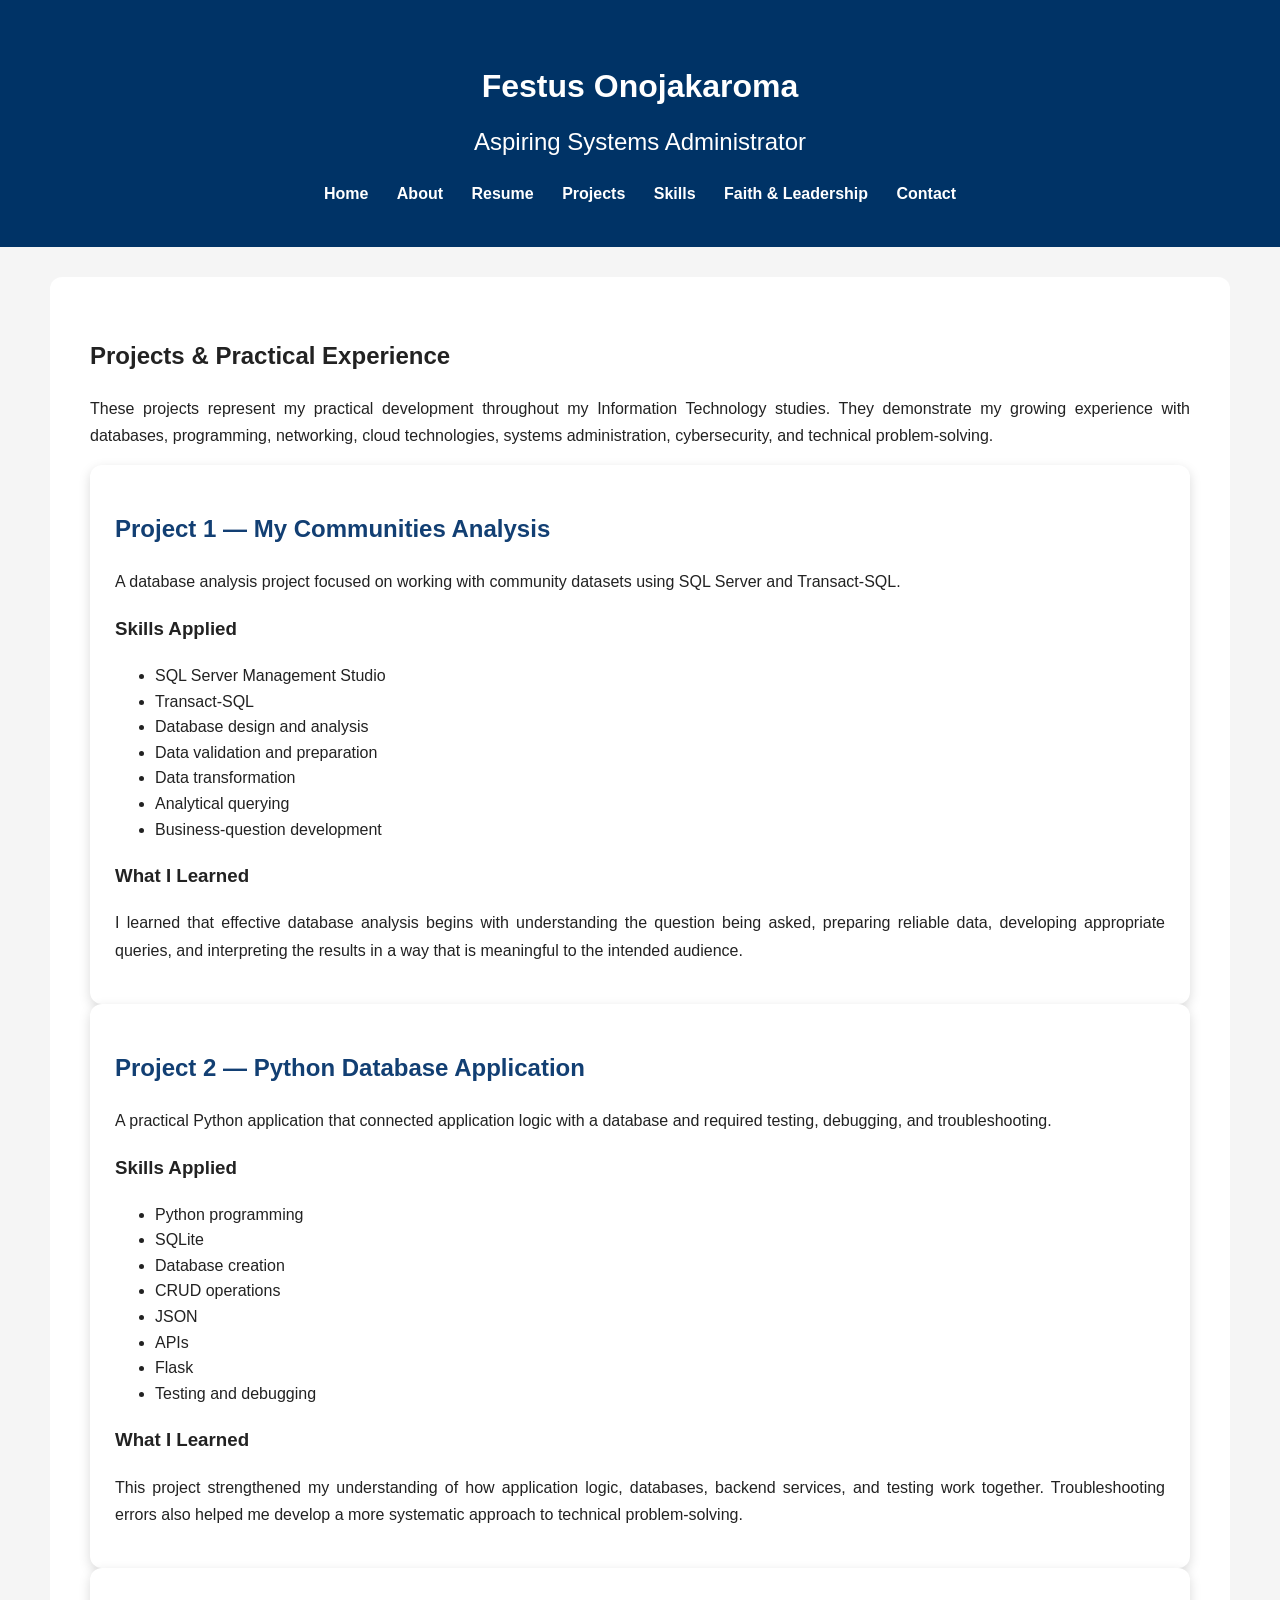
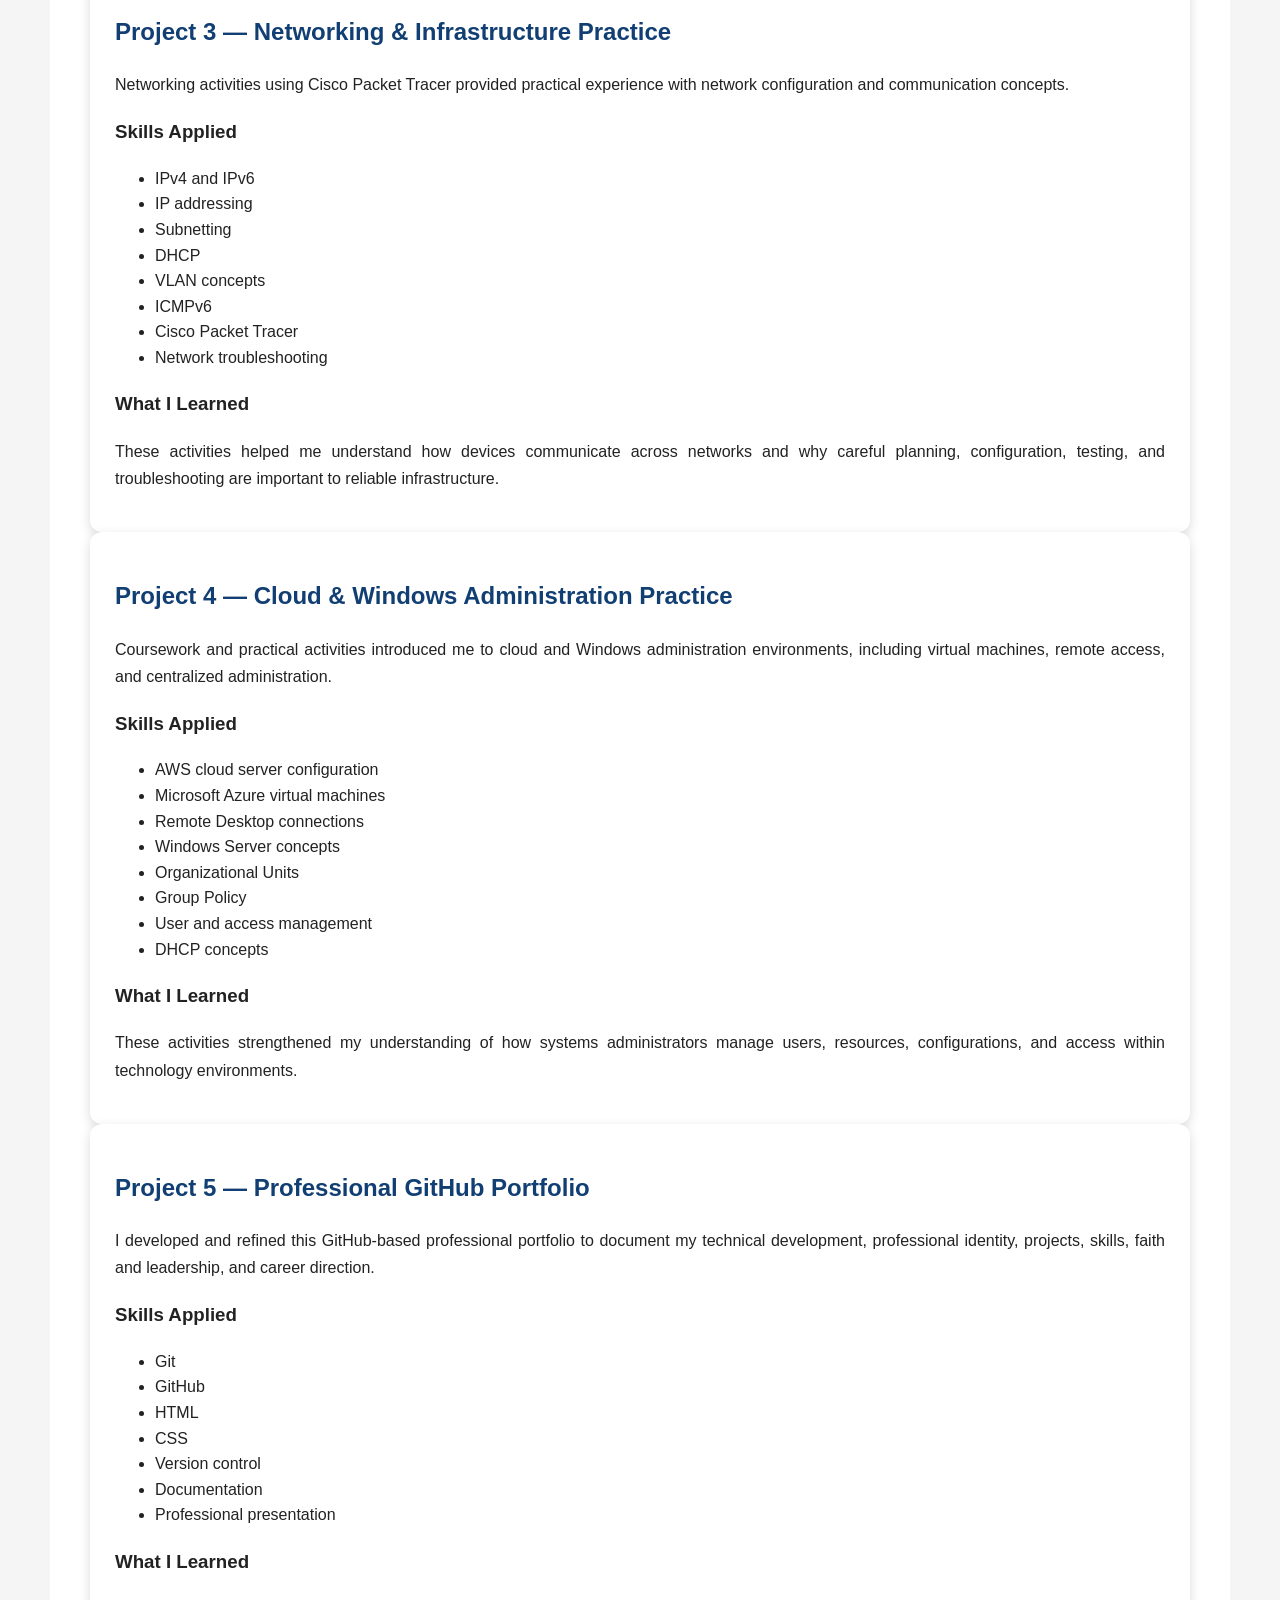
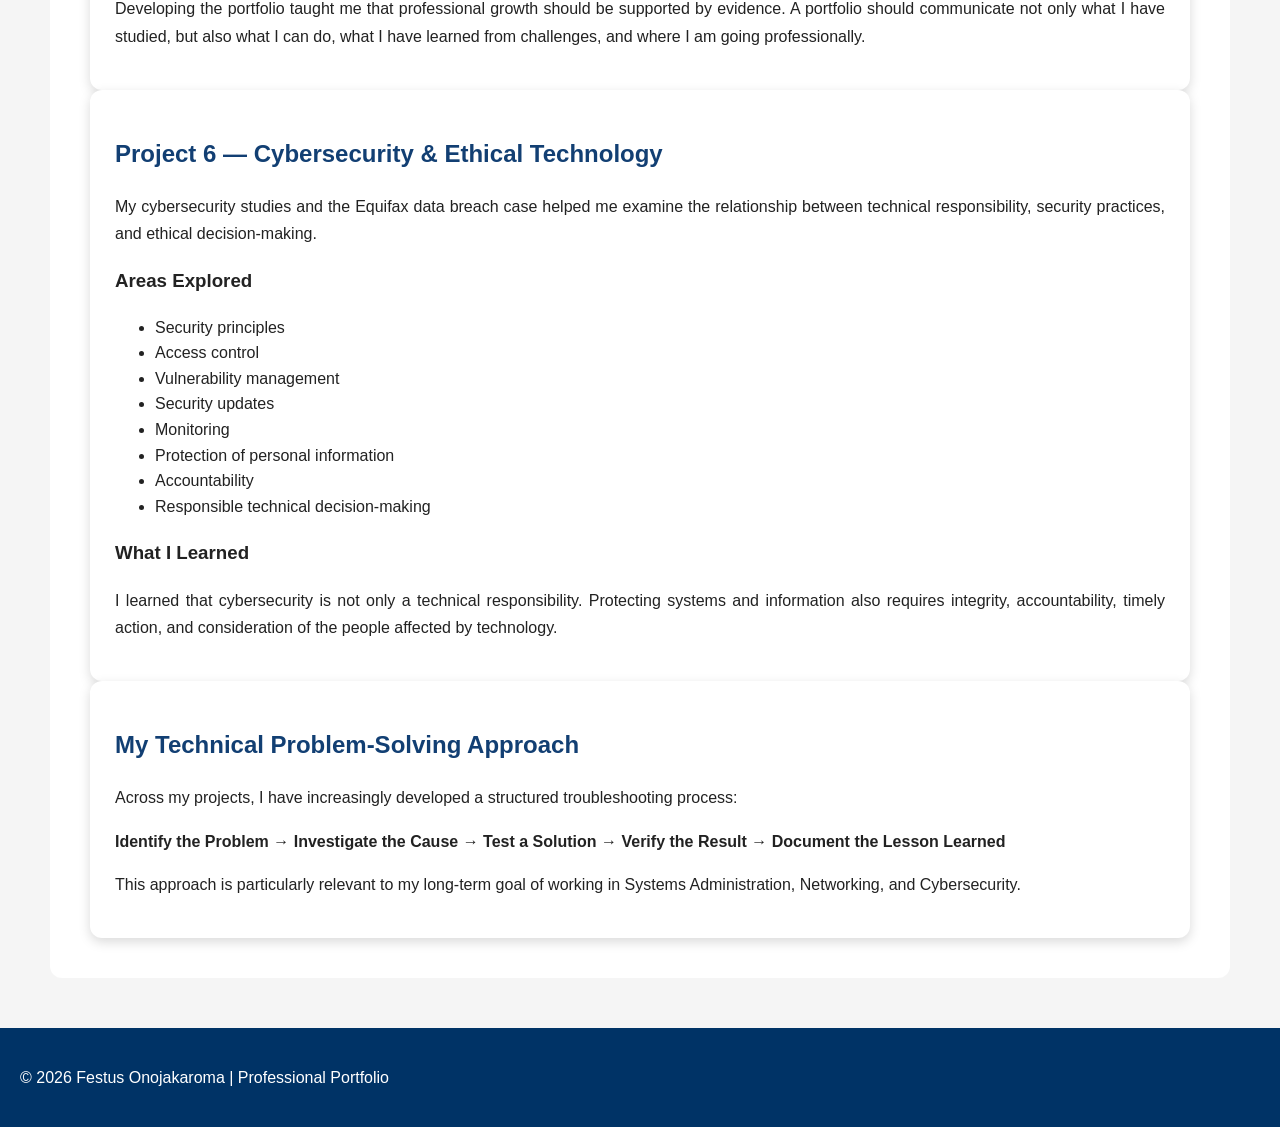
<file: projects.html>
<!DOCTYPE html>
<html lang="en">
<head>
    <meta charset="UTF-8">
    <meta name="viewport" content="width=device-width, initial-scale=1.0">
    <title>Projects | Festus Onojakaroma</title>
    <link rel="stylesheet" href="css/style.css">
</head>

<body>

<header>

    <h1>Festus Onojakaroma</h1>
    <h2>Aspiring Systems Administrator</h2>

    <nav>
        <a href="index.html">Home</a>
        <a href="about.html">About</a>
        <a href="resume.html">Resume</a>
        <a href="projects.html">Projects</a>
        <a href="skills.html">Skills</a>
        <a href="faith.html">Faith & Leadership</a>
        <a href="contact.html">Contact</a>
    </nav>

</header>

<main>

<section class="projects">

    <h1>Projects & Practical Experience</h1>

    <p>
        These projects represent my practical development throughout my
        Information Technology studies. They demonstrate my growing
        experience with databases, programming, networking, cloud
        technologies, systems administration, cybersecurity, and
        technical problem-solving.
    </p>


    <div class="project-card">

        <h2>Project 1 — My Communities Analysis</h2>

        <p>
            A database analysis project focused on working with community
            datasets using SQL Server and Transact-SQL.
        </p>

        <h3>Skills Applied</h3>

        <ul>
            <li>SQL Server Management Studio</li>
            <li>Transact-SQL</li>
            <li>Database design and analysis</li>
            <li>Data validation and preparation</li>
            <li>Data transformation</li>
            <li>Analytical querying</li>
            <li>Business-question development</li>
        </ul>

        <h3>What I Learned</h3>

        <p>
            I learned that effective database analysis begins with
            understanding the question being asked, preparing reliable
            data, developing appropriate queries, and interpreting the
            results in a way that is meaningful to the intended audience.
        </p>

    </div>


    <div class="project-card">

        <h2>Project 2 — Python Database Application</h2>

        <p>
            A practical Python application that connected application
            logic with a database and required testing, debugging, and
            troubleshooting.
        </p>

        <h3>Skills Applied</h3>

        <ul>
            <li>Python programming</li>
            <li>SQLite</li>
            <li>Database creation</li>
            <li>CRUD operations</li>
            <li>JSON</li>
            <li>APIs</li>
            <li>Flask</li>
            <li>Testing and debugging</li>
        </ul>

        <h3>What I Learned</h3>

        <p>
            This project strengthened my understanding of how application
            logic, databases, backend services, and testing work together.
            Troubleshooting errors also helped me develop a more systematic
            approach to technical problem-solving.
        </p>

    </div>


    <div class="project-card">

        <h2>Project 3 — Networking & Infrastructure Practice</h2>

        <p>
            Networking activities using Cisco Packet Tracer provided
            practical experience with network configuration and
            communication concepts.
        </p>

        <h3>Skills Applied</h3>

        <ul>
            <li>IPv4 and IPv6</li>
            <li>IP addressing</li>
            <li>Subnetting</li>
            <li>DHCP</li>
            <li>VLAN concepts</li>
            <li>ICMPv6</li>
            <li>Cisco Packet Tracer</li>
            <li>Network troubleshooting</li>
        </ul>

        <h3>What I Learned</h3>

        <p>
            These activities helped me understand how devices communicate
            across networks and why careful planning, configuration,
            testing, and troubleshooting are important to reliable
            infrastructure.
        </p>

    </div>


    <div class="project-card">

        <h2>Project 4 — Cloud & Windows Administration Practice</h2>

        <p>
            Coursework and practical activities introduced me to cloud
            and Windows administration environments, including virtual
            machines, remote access, and centralized administration.
        </p>

        <h3>Skills Applied</h3>

        <ul>
            <li>AWS cloud server configuration</li>
            <li>Microsoft Azure virtual machines</li>
            <li>Remote Desktop connections</li>
            <li>Windows Server concepts</li>
            <li>Organizational Units</li>
            <li>Group Policy</li>
            <li>User and access management</li>
            <li>DHCP concepts</li>
        </ul>

        <h3>What I Learned</h3>

        <p>
            These activities strengthened my understanding of how systems
            administrators manage users, resources, configurations, and
            access within technology environments.
        </p>

    </div>


    <div class="project-card">

        <h2>Project 5 — Professional GitHub Portfolio</h2>

        <p>
            I developed and refined this GitHub-based professional portfolio
            to document my technical development, professional identity,
            projects, skills, faith and leadership, and career direction.
        </p>

        <h3>Skills Applied</h3>

        <ul>
            <li>Git</li>
            <li>GitHub</li>
            <li>HTML</li>
            <li>CSS</li>
            <li>Version control</li>
            <li>Documentation</li>
            <li>Professional presentation</li>
        </ul>

        <h3>What I Learned</h3>

        <p>
            Developing the portfolio taught me that professional growth
            should be supported by evidence. A portfolio should communicate
            not only what I have studied, but also what I can do, what I
            have learned from challenges, and where I am going professionally.
        </p>

    </div>


    <div class="project-card">

        <h2>Project 6 — Cybersecurity & Ethical Technology</h2>

        <p>
            My cybersecurity studies and the Equifax data breach case
            helped me examine the relationship between technical
            responsibility, security practices, and ethical decision-making.
        </p>

        <h3>Areas Explored</h3>

        <ul>
            <li>Security principles</li>
            <li>Access control</li>
            <li>Vulnerability management</li>
            <li>Security updates</li>
            <li>Monitoring</li>
            <li>Protection of personal information</li>
            <li>Accountability</li>
            <li>Responsible technical decision-making</li>
        </ul>

        <h3>What I Learned</h3>

        <p>
            I learned that cybersecurity is not only a technical
            responsibility. Protecting systems and information also
            requires integrity, accountability, timely action, and
            consideration of the people affected by technology.
        </p>

    </div>


    <div class="project-card">

        <h2>My Technical Problem-Solving Approach</h2>

        <p>
            Across my projects, I have increasingly developed a structured
            troubleshooting process:
        </p>

        <p>
            <strong>
                Identify the Problem →
                Investigate the Cause →
                Test a Solution →
                Verify the Result →
                Document the Lesson Learned
            </strong>
        </p>

        <p>
            This approach is particularly relevant to my long-term goal of
            working in Systems Administration, Networking, and Cybersecurity.
        </p>

    </div>

</section>

</main>

<footer>

<p>&copy; 2026 Festus Onojakaroma | Professional Portfolio</p>

</footer>

</body>
</html>
</file>
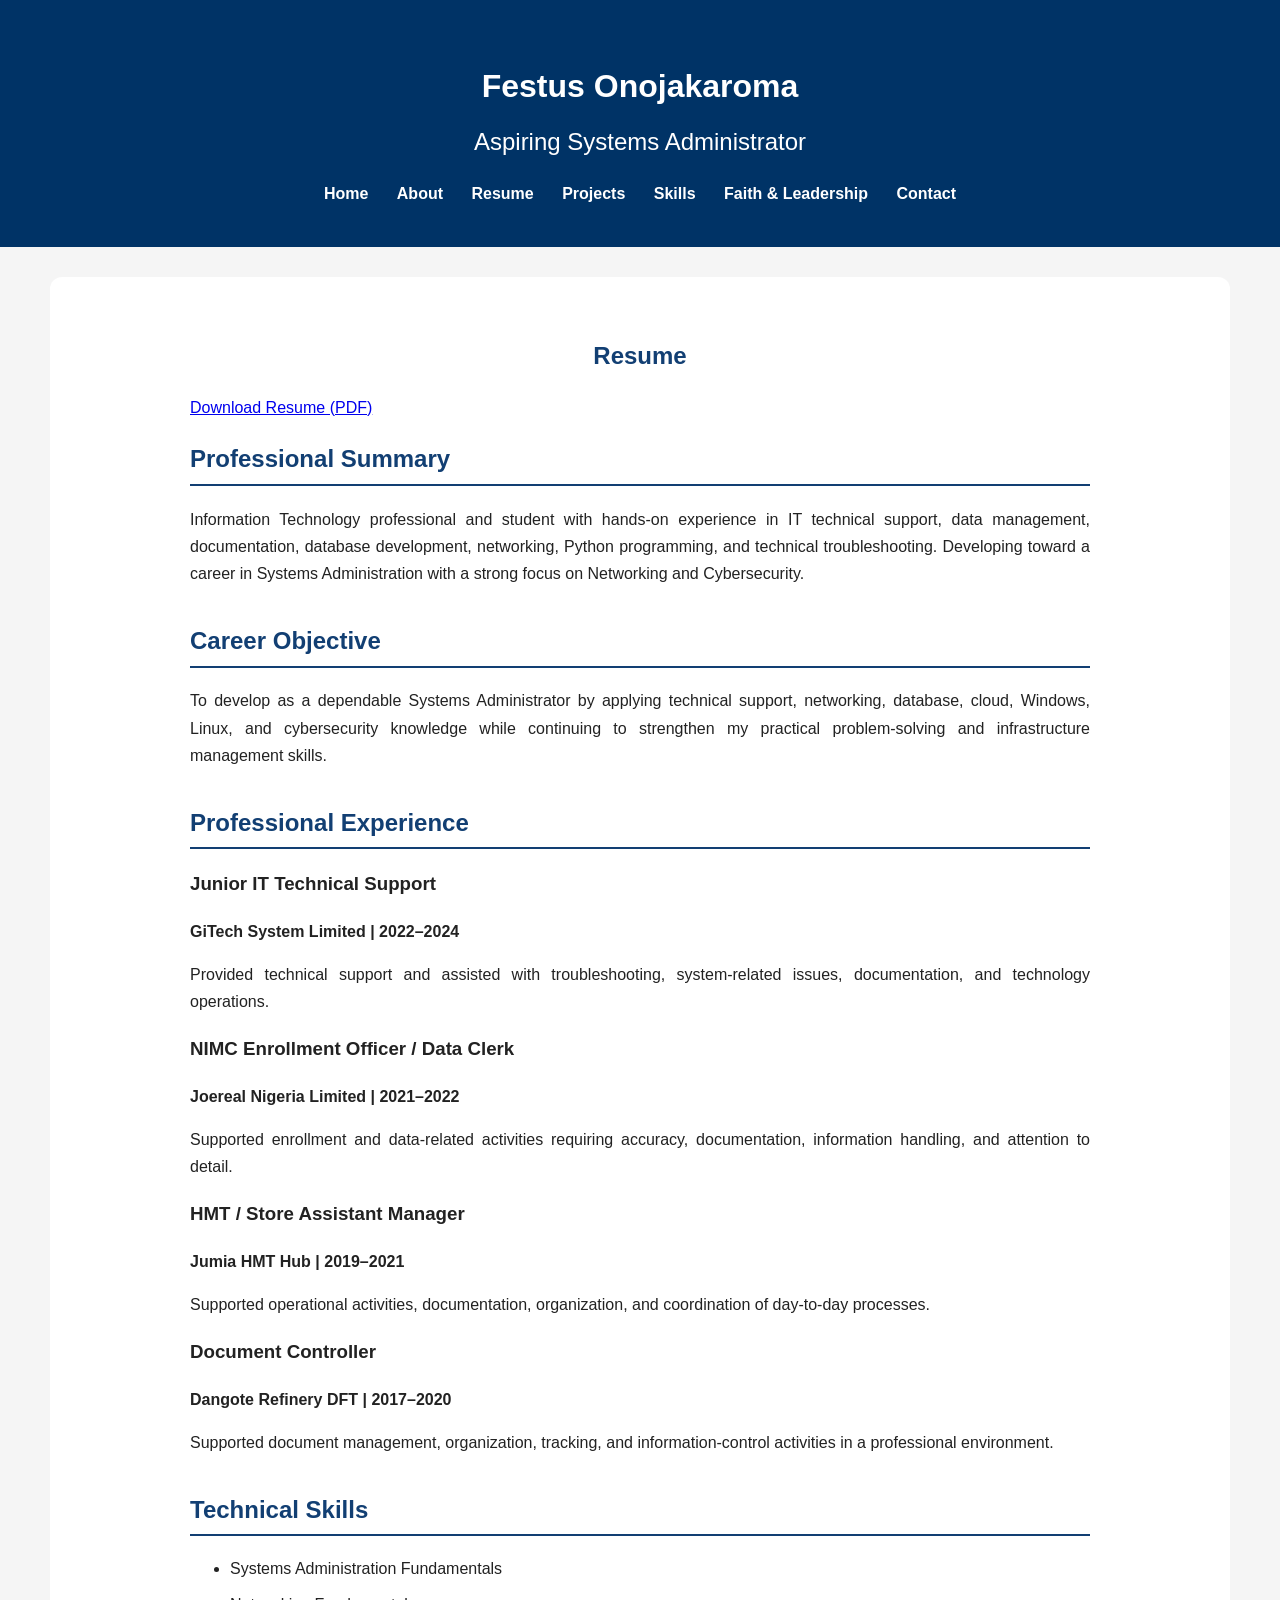
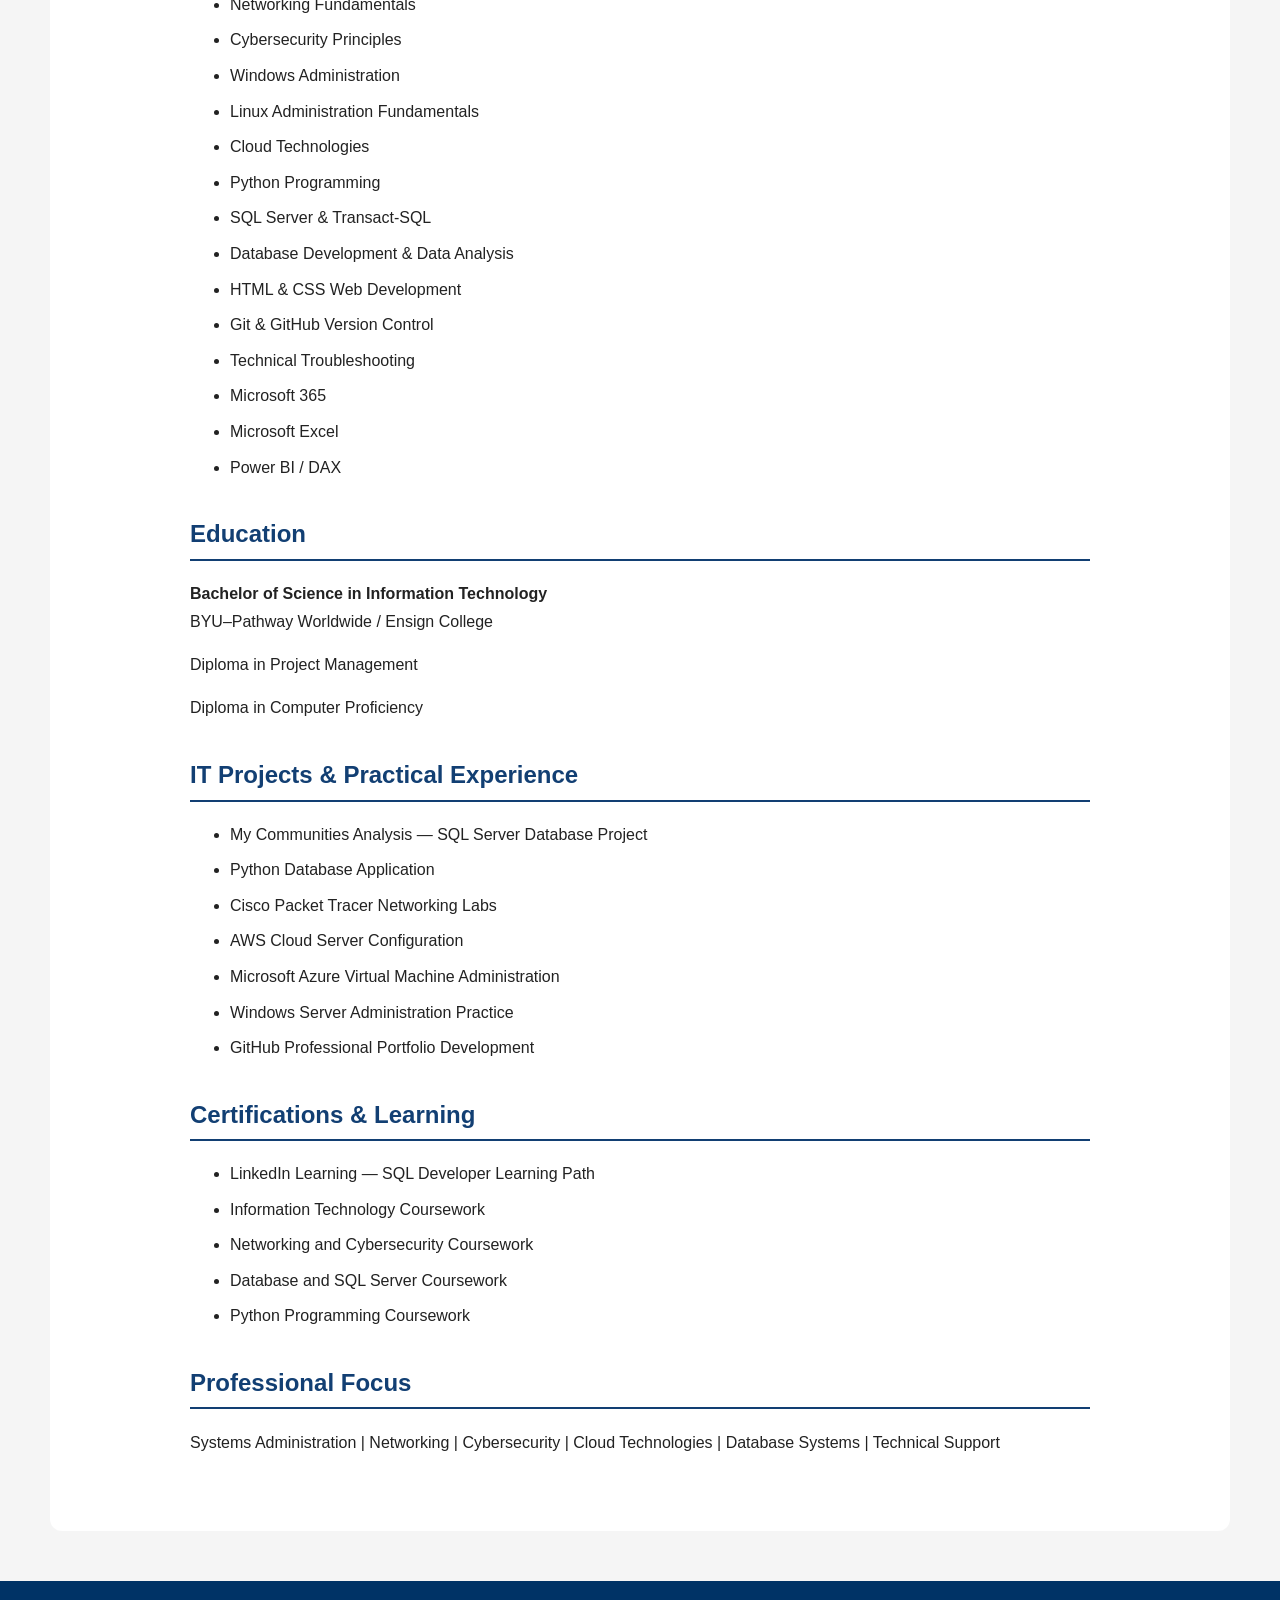
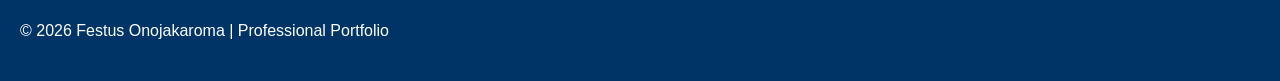
<file: resume.html>
<!DOCTYPE html>
<html lang="en">
<head>
    <meta charset="UTF-8">
    <meta name="viewport" content="width=device-width, initial-scale=1.0">
    <title>Resume | Festus Onojakaroma</title>
    <link rel="stylesheet" href="css/style.css">
</head>

<body>

<header>
    <h1>Festus Onojakaroma</h1>
    <h2>Aspiring Systems Administrator</h2>

    <nav>
        <a href="index.html">Home</a>
        <a href="about.html">About</a>
        <a href="resume.html">Resume</a>
        <a href="projects.html">Projects</a>
        <a href="skills.html">Skills</a>
        <a href="faith.html">Faith & Leadership</a>
        <a href="contact.html">Contact</a>
    </nav>
</header>

<main>

<section class="resume">

    <h1>Resume</h1>

    <div class="resume-download">
        <a href="documents/My_Resume.pdf" download>
            Download Resume (PDF)
        </a>
    </div>


    <div class="resume-section">

        <h2>Professional Summary</h2>

        <p>
            Information Technology professional and student with hands-on
            experience in IT technical support, data management, documentation,
            database development, networking, Python programming, and technical
            troubleshooting. Developing toward a career in Systems
            Administration with a strong focus on Networking and Cybersecurity.
        </p>

    </div>


    <div class="resume-section">

        <h2>Career Objective</h2>

        <p>
            To develop as a dependable Systems Administrator by applying
            technical support, networking, database, cloud, Windows, Linux,
            and cybersecurity knowledge while continuing to strengthen my
            practical problem-solving and infrastructure management skills.
        </p>

    </div>


    <div class="resume-section">

        <h2>Professional Experience</h2>

        <h3>Junior IT Technical Support</h3>
        <p><strong>GiTech System Limited | 2022–2024</strong></p>

        <p>
            Provided technical support and assisted with troubleshooting,
            system-related issues, documentation, and technology operations.
        </p>


        <h3>NIMC Enrollment Officer / Data Clerk</h3>
        <p><strong>Joereal Nigeria Limited | 2021–2022</strong></p>

        <p>
            Supported enrollment and data-related activities requiring
            accuracy, documentation, information handling, and attention
            to detail.
        </p>


        <h3>HMT / Store Assistant Manager</h3>
        <p><strong>Jumia HMT Hub | 2019–2021</strong></p>

        <p>
            Supported operational activities, documentation, organization,
            and coordination of day-to-day processes.
        </p>


        <h3>Document Controller</h3>
        <p><strong>Dangote Refinery DFT | 2017–2020</strong></p>

        <p>
            Supported document management, organization, tracking, and
            information-control activities in a professional environment.
        </p>

    </div>


    <div class="resume-section">

        <h2>Technical Skills</h2>

        <ul>
            <li>Systems Administration Fundamentals</li>
            <li>Networking Fundamentals</li>
            <li>Cybersecurity Principles</li>
            <li>Windows Administration</li>
            <li>Linux Administration Fundamentals</li>
            <li>Cloud Technologies</li>
            <li>Python Programming</li>
            <li>SQL Server & Transact-SQL</li>
            <li>Database Development & Data Analysis</li>
            <li>HTML & CSS Web Development</li>
            <li>Git & GitHub Version Control</li>
            <li>Technical Troubleshooting</li>
            <li>Microsoft 365</li>
            <li>Microsoft Excel</li>
            <li>Power BI / DAX</li>
        </ul>

    </div>


    <div class="resume-section">

        <h2>Education</h2>

        <p>
            <strong>Bachelor of Science in Information Technology</strong><br>
            BYU–Pathway Worldwide / Ensign College
        </p>

        <p>
            Diploma in Project Management
        </p>

        <p>
            Diploma in Computer Proficiency
        </p>

    </div>


    <div class="resume-section">

        <h2>IT Projects & Practical Experience</h2>

        <ul>
            <li>My Communities Analysis — SQL Server Database Project</li>
            <li>Python Database Application</li>
            <li>Cisco Packet Tracer Networking Labs</li>
            <li>AWS Cloud Server Configuration</li>
            <li>Microsoft Azure Virtual Machine Administration</li>
            <li>Windows Server Administration Practice</li>
            <li>GitHub Professional Portfolio Development</li>
        </ul>

    </div>


    <div class="resume-section">

        <h2>Certifications & Learning</h2>

        <ul>
            <li>LinkedIn Learning — SQL Developer Learning Path</li>
            <li>Information Technology Coursework</li>
            <li>Networking and Cybersecurity Coursework</li>
            <li>Database and SQL Server Coursework</li>
            <li>Python Programming Coursework</li>
        </ul>

    </div>


    <div class="resume-section">

        <h2>Professional Focus</h2>

        <p>
            Systems Administration | Networking | Cybersecurity |
            Cloud Technologies | Database Systems | Technical Support
        </p>

    </div>

</section>

</main>


<footer>

<p>&copy; 2026 Festus Onojakaroma | Professional Portfolio</p>

</footer>

</body>
</html>
</file>
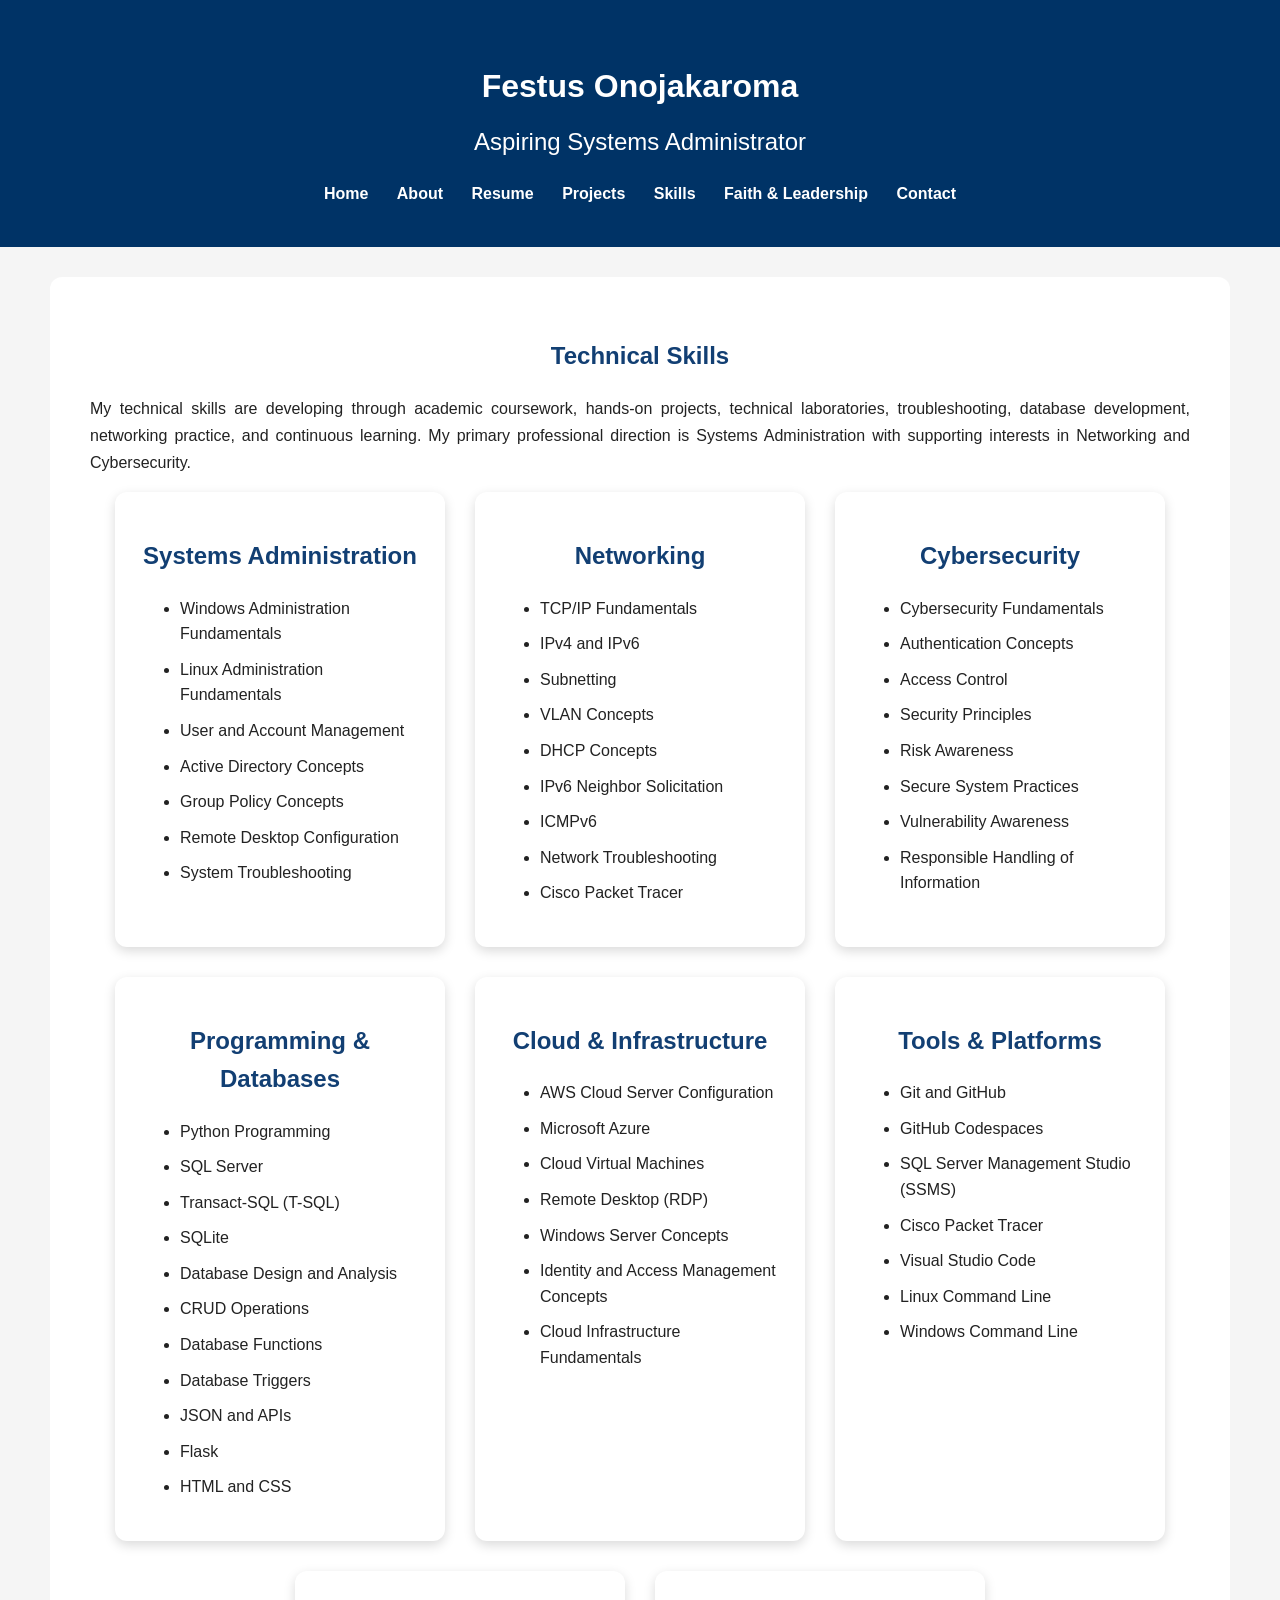
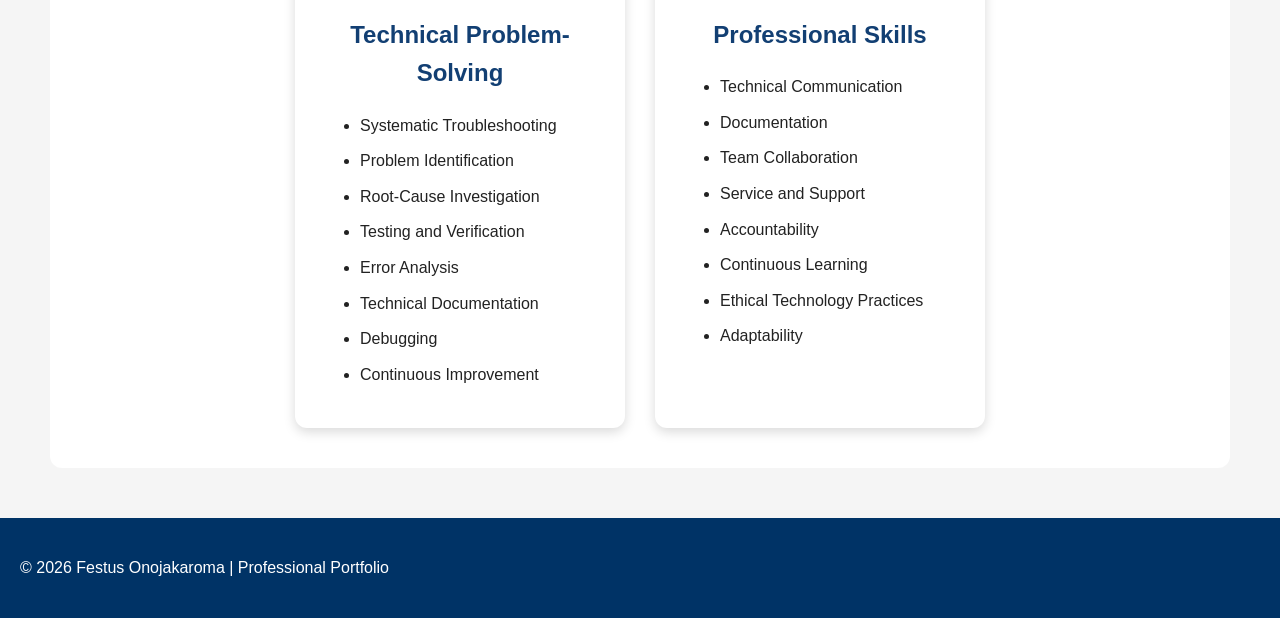
<file: skills.html>
<!DOCTYPE html>
<html lang="en">
<head>
    <meta charset="UTF-8">
    <meta name="viewport" content="width=device-width, initial-scale=1.0">

    <title>Skills | Festus Onojakaroma</title>

    <link rel="stylesheet" href="css/style.css">
</head>

<body>

<header>

    <h1>Festus Onojakaroma</h1>
    <h2>Aspiring Systems Administrator</h2>

    <nav>
        <a href="index.html">Home</a>
        <a href="about.html">About</a>
        <a href="resume.html">Resume</a>
        <a href="projects.html">Projects</a>
        <a href="skills.html">Skills</a>
        <a href="faith.html">Faith & Leadership</a>
        <a href="contact.html">Contact</a>
    </nav>

</header>


<main>

<section class="skills">

    <h1>Technical Skills</h1>

    <p>
        My technical skills are developing through academic coursework,
        hands-on projects, technical laboratories, troubleshooting,
        database development, networking practice, and continuous learning.
        My primary professional direction is Systems Administration with
        supporting interests in Networking and Cybersecurity.
    </p>


    <div class="skills-container">


        <!-- Systems Administration -->

        <div class="skill-card">

            <h2>Systems Administration</h2>

            <ul>
                <li>Windows Administration Fundamentals</li>
                <li>Linux Administration Fundamentals</li>
                <li>User and Account Management</li>
                <li>Active Directory Concepts</li>
                <li>Group Policy Concepts</li>
                <li>Remote Desktop Configuration</li>
                <li>System Troubleshooting</li>
            </ul>

        </div>


        <!-- Networking -->

        <div class="skill-card">

            <h2>Networking</h2>

            <ul>
                <li>TCP/IP Fundamentals</li>
                <li>IPv4 and IPv6</li>
                <li>Subnetting</li>
                <li>VLAN Concepts</li>
                <li>DHCP Concepts</li>
                <li>IPv6 Neighbor Solicitation</li>
                <li>ICMPv6</li>
                <li>Network Troubleshooting</li>
                <li>Cisco Packet Tracer</li>
            </ul>

        </div>


        <!-- Cybersecurity -->

        <div class="skill-card">

            <h2>Cybersecurity</h2>

            <ul>
                <li>Cybersecurity Fundamentals</li>
                <li>Authentication Concepts</li>
                <li>Access Control</li>
                <li>Security Principles</li>
                <li>Risk Awareness</li>
                <li>Secure System Practices</li>
                <li>Vulnerability Awareness</li>
                <li>Responsible Handling of Information</li>
            </ul>

        </div>


        <!-- Programming & Databases -->

        <div class="skill-card">

            <h2>Programming & Databases</h2>

            <ul>
                <li>Python Programming</li>
                <li>SQL Server</li>
                <li>Transact-SQL (T-SQL)</li>
                <li>SQLite</li>
                <li>Database Design and Analysis</li>
                <li>CRUD Operations</li>
                <li>Database Functions</li>
                <li>Database Triggers</li>
                <li>JSON and APIs</li>
                <li>Flask</li>
                <li>HTML and CSS</li>
            </ul>

        </div>


        <!-- Cloud & Infrastructure -->

        <div class="skill-card">

            <h2>Cloud & Infrastructure</h2>

            <ul>
                <li>AWS Cloud Server Configuration</li>
                <li>Microsoft Azure</li>
                <li>Cloud Virtual Machines</li>
                <li>Remote Desktop (RDP)</li>
                <li>Windows Server Concepts</li>
                <li>Identity and Access Management Concepts</li>
                <li>Cloud Infrastructure Fundamentals</li>
            </ul>

        </div>


        <!-- Tools & Platforms -->

        <div class="skill-card">

            <h2>Tools & Platforms</h2>

            <ul>
                <li>Git and GitHub</li>
                <li>GitHub Codespaces</li>
                <li>SQL Server Management Studio (SSMS)</li>
                <li>Cisco Packet Tracer</li>
                <li>Visual Studio Code</li>
                <li>Linux Command Line</li>
                <li>Windows Command Line</li>
            </ul>

        </div>


        <!-- Technical Problem-Solving -->

        <div class="skill-card">

            <h2>Technical Problem-Solving</h2>

            <ul>
                <li>Systematic Troubleshooting</li>
                <li>Problem Identification</li>
                <li>Root-Cause Investigation</li>
                <li>Testing and Verification</li>
                <li>Error Analysis</li>
                <li>Technical Documentation</li>
                <li>Debugging</li>
                <li>Continuous Improvement</li>
            </ul>

        </div>


        <!-- Professional Skills -->

        <div class="skill-card">

            <h2>Professional Skills</h2>

            <ul>
                <li>Technical Communication</li>
                <li>Documentation</li>
                <li>Team Collaboration</li>
                <li>Service and Support</li>
                <li>Accountability</li>
                <li>Continuous Learning</li>
                <li>Ethical Technology Practices</li>
                <li>Adaptability</li>
            </ul>

        </div>


    </div>

</section>

</main>


<footer>

    <p>
        &copy; 2026 Festus Onojakaroma | Professional Portfolio
    </p>

</footer>


</body>
</html>
</file>
<file: css/style.css>
/* ===================================
   Global Styles
=================================== */

body {
    font-family: Arial, Helvetica, sans-serif;
    margin: 0;
    padding: 0;
    background: #f5f5f5;
    color: #222;
    line-height: 1.6;
}

      p {
          text-align: justify;
          line-height: 1.7;
      }

/* ===================================
   Header
=================================== */

header {
    background: #003366;
    color: white;
    text-align: center;
    padding: 40px 20px;
}

header h1 {
    margin-bottom: 10px;
}

header h2 {
    font-weight: normal;
    margin-top: 0;
}

/* ===================================
   Navigation
=================================== */

nav {
    margin-top: 20px;
}

nav a {
    color: white;
    text-decoration: none;
    margin: 0 12px;
    font-weight: bold;
    transition: 0.3s;
}

nav a:hover {
    color: #ffd966;
}

/* ===================================
   Main Content
=================================== */

main {
    width: 90%;
    max-width: 1100px;
    margin: 30px auto;
    background: white;
    padding: 40px;
    border-radius: 12px;
}

/* ===================================
   Footer
=================================== */

footer {
    background: #003366;
    color: white;
    text-align: center;
    padding: 20px;
    margin-top: 50px;
}

/* ===================================
   Profile Image
=================================== */

.profile-image {
    display: block;
    width: 220px;
    height: 220px;
    margin: 20px auto;

    border-radius: 50%;

    object-fit: cover;
    object-position: center 40%;

    border: 6px solid white;

    box-shadow: 0 4px 12px rgba(0,0,0,.25);
}

/* ===================================
   Hero Section
=================================== */

.hero {
    display: flex;
    align-items: center;
    justify-content: center;
    gap: 50px;
    flex-wrap: wrap;
    padding: 40px 0;
}

.hero-image {
    flex: 1;
    text-align: center;
}

.hero-text {
    flex: 2;
}

.hero-text h2 {
    font-size: 40px;
    color: #123f73;
    margin-bottom: 10px;
}

.hero-text h3 {
    color: #555;
    margin-bottom: 20px;
}

/* ===================================
   Buttons
=================================== */

.button {
    display: inline-block;
    padding: 12px 24px;

    background: #123f73;
    color: white !important;

    text-decoration: none;
    font-weight: bold;

    border-radius: 8px;

    transition: 0.3s;

    min-width: 220px;
    text-align: center;
}

.button:hover {
    background: #0b2e55;
}

/* ===================================
   Projects
=================================== */

.projects {
    text-align: left;
}

.project-container {
    display: grid;
    grid-template-columns: repeat(2, minmax(0, 1fr));
    gap: 30px;
    width: 100%;
}

.project-card {
    width: 100%;
    background: white;
    padding: 25px;
    border-radius: 12px;
    box-shadow: 0 4px 12px rgba(0,0,0,.15);
    transition: .3s;
    box-sizing: border-box;
    text-align: left;
}
.project-card:hover {
    transform: translateY(-6px);
    box-shadow: 0 10px 22px rgba(0,0,0,.20);
}

.project-card h2 {
    color: #123f73;
}


    .project-card p {
    margin-bottom: 15px;
}



/* ===================================
   Resume
=================================== */

.resume {
    max-width: 900px;
    margin: auto;
}

.resume h1 {
    text-align: center;
    color: #123f73;
}

.resume-section {
    margin-bottom: 35px;
}

.resume-section h2 {
    color: #123f73;
    border-bottom: 2px solid #123f73;
    padding-bottom: 5px;
}

.resume-section li {
    margin: 10px 0;
}

/* ===================================
   Skills
=================================== */

.skills {
    text-align: center;
}

.skills h1 {
    color: #123f73;
}

.skills-container {
    display: flex;
    flex-wrap: wrap;
    justify-content: center;
    gap: 30px;
}

.skill-card {
    width: 280px;
    padding: 25px;
    background: white;
    border-radius: 12px;
    box-shadow: 0 4px 12px rgba(0,0,0,.15);
    text-align: left;
    transition: .3s;
}

.skill-card:hover {
    transform: translateY(-6px);
    box-shadow: 0 10px 22px rgba(0,0,0,.20);
}

.skill-card h2 {
    color: #123f73;
    text-align: center;
}

.skill-card li {
    margin: 10px 0;
}

/* ===================================
   Faith & Leadership
=================================== */

.faith {
    max-width: 900px;
    margin: auto;
}

.faith h1 {
    text-align: center;
    color: #123f73;
}

.faith-section {
    margin-bottom: 35px;
}

.faith-section h2 {
    color: #123f73;
    border-bottom: 2px solid #123f73;
    padding-bottom: 5px;
}

.faith-section p {
    line-height: 1.8;
}

.faith-section li {
    margin: 10px 0;
}

/* ===================================
   Contact
=================================== */

.contact {
    text-align: center;
}

.contact h1 {
    color: #123f73;
}

.contact-container {
    display: flex;
    flex-wrap: wrap;
    justify-content: center;
    gap: 30px;
    margin-top: 30px;
}

.contact-card {
    width: 250px;
    padding: 25px;
    background: white;
    border-radius: 12px;
    box-shadow: 0 4px 12px rgba(0,0,0,.15);
    transition: .3s;
}

.contact-card:hover {
    transform: translateY(-6px);
    box-shadow: 0 10px 22px rgba(0,0,0,.20);
}

.contact-card h2 {
    color: #123f73;
}

.contact-card a {
    text-decoration: none;
    font-weight: bold;
}

.contact-card a:not(.button) {
    color: #123f73;
}

.contact-message {
    margin-top: 40px;
    line-height: 1.8;
}

/* ===================================
   Mobile Responsive
=================================== */

@media (max-width: 768px) {

    main {
        width: 95%;
        padding: 20px;
    }

    .hero {
        flex-direction: column;
        text-align: center;
    }

    .hero-text h2 {
        font-size: 30px;
    }

    .project-card,
    .skill-card,
    .contact-card {
        width: 100%;
    }

    nav a {
        display: block;
        margin: 12px 0;
    }

    .button {
        display: block;
        width: 100%;
        max-width: 300px;
        margin: auto;
    }
}


/* ===========================
   Portfolio Evolution Page
=========================== */

.timeline-section{
    max-width:900px;
    margin:40px auto;
}

.timeline-card{
    background:#ffffff;
    border-left:6px solid #123f73;
    border-radius:10px;
    padding:25px;
    margin-bottom:30px;
    box-shadow:0 4px 12px rgba(0,0,0,.12);
}

.timeline-card h2{
    color:#123f73;
    margin-top:0;
}

.timeline-card h3{
    color:#444;
    margin-bottom:10px;
}

.timeline-card ul{
    padding-left:20px;
}

.timeline-card li{
    margin-bottom:10px;
    line-height:1.7;
}

.timeline-card p{
    text-align:justify;
    line-height:1.8;
}



/* Other existing CSS rules above this point */


/* Mobile / smaller screens */
@media (max-width: 768px) {
    .project-container {
        grid-template-columns: 1fr;
    }
}
</file>
